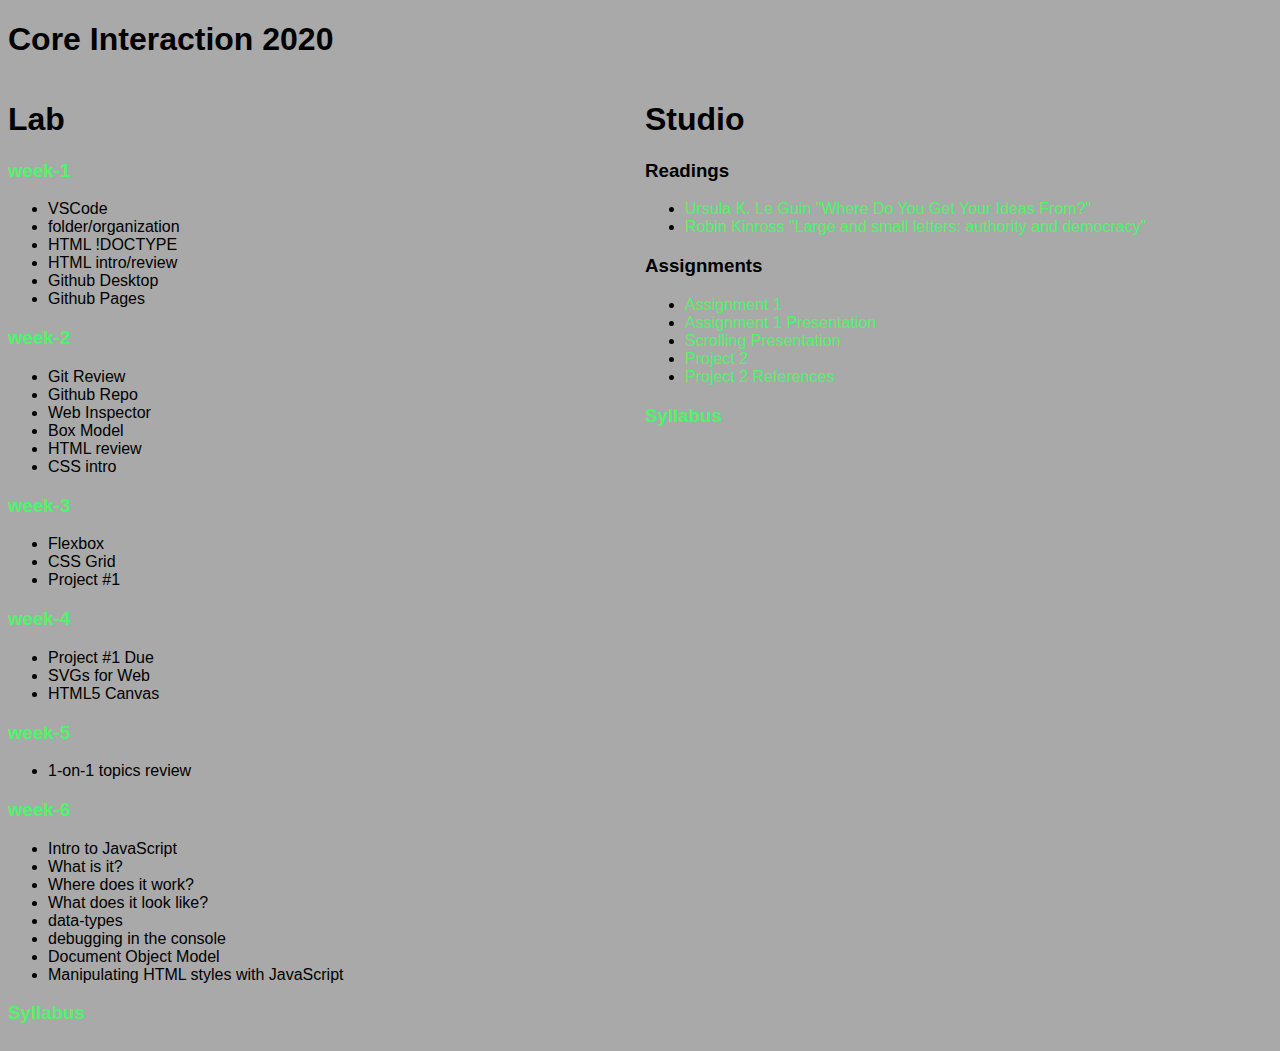
<file: index.html>
<!DOCTYPE html>
<html lang="en">
<head>
  <meta charset="UTF-8">
  <meta name="viewport" content="width=device-width, initial-scale=1.0">
  <meta http-equiv="X-UA-Compatible" content="ie=edge">
  <title>Core Interaction Parsons 2020</title>
  <link rel="stylesheet" href="css/style.css">
</head>
<body>
  <h1>Core Interaction 2020</h1>
  <div class="grid-container">
    <div class="grid-item-lab">
      <h1>Lab</h1>
      <h3><a href="https://neener.github.io/core-interaction-2020/week-1" id="week">week-1</a></h3>
      <ul>
        <li>VSCode</li>
        <li>folder/organization</li>
        <li>HTML !DOCTYPE</li>
        <li>HTML intro/review</li>
        <li>Github Desktop</li>
        <li>Github Pages</li>
      </ul>
      <h3><a href="https://neener.github.io/core-interaction-2020/week-2" id="week">week-2</a></h3>
      <ul>
        <li>Git Review</li>
        <li>Github Repo</li>
        <li>Web Inspector</li>
        <li>Box Model</li>
        <li>HTML review</li>
        <li>CSS intro</li>
      </ul>
      <h3><a href="https://neener.github.io/core-interaction-2020/week-3" id="week">week-3</a></h3>
      <ul>
        <li>Flexbox</li>
        <li>CSS Grid</li>
        <li>Project #1</li>
      </ul>
      <h3><a href="https://neener.github.io/core-interaction-2020/week-4" id="week">week-4</a></h3>
      <ul>
        <li>Project #1 Due</li>
        <li>SVGs for Web</li>
        <li>HTML5 Canvas</li>
      </ul>
      <h3><a href="https://neener.github.io/core-interaction-2020/week-5" id="week">week-5</a></h3>
      <ul>
        <li>1-on-1 topics review</li>
      </ul>
      <h3><a href="https://neener.github.io/core-interaction-2020/week-6" id="week">week-6</a></h3>
      <ul>
        <li>Intro to JavaScript</li>
        <li>What is it?</li>
        <li>Where does it work?</li>
        <li>What does it look like?</li>
        <li>data-types</li>
        <li>debugging in the console</li>
        <li>Document Object Model</li>
        <li>Manipulating HTML styles with JavaScript</li>
      </ul>
      <h3><a href="img/PUCD_2126_D_ROSEN_S20.pdf">Syllabus</a></h3>
    </div>
    <div class="grid-item-studio">
      <h1>Studio</h1>
      <h3>Readings</h3>
      <ul>
        <li><a href="img/le-guin_where-do-you-get-your-ideas-from.pdf">Ursula K. Le Guin "Where Do You Get Your Ideas From?"</a></li>
        <li><a href="img/kinross_large-and-small-letters.pdf">Robin Kinross "Large and small letters: authority and democracy"</a></li>
      </ul>
      <h3>Assignments</h3>
      <ul>
        <li><a href="img/core-studio-interaction_assignment-1.pdf">Assignment 1</a></li>
        <li><a href="img/core-studio-interaction_assignment-1_references.pdf">Assignment 1 Presentation</a></li>
        <li><a href="img/core-studio-interaction_week-3_scrolling.pdf">Scrolling Presentation</a></li>
        <li><a href="img/core-studio-interaction_project-2.pdf">Project 2</a></li>
        <li><a href="img/core-studio-interaction_project-2_references.pdf">Project 2 References</a></li>
      </ul>
      <h3><a href="img/PUCD_2125_D_ABBE_S20.pdf">Syllabus</a></h3>
    </div>
  </div>
</body>
</html>
</file>
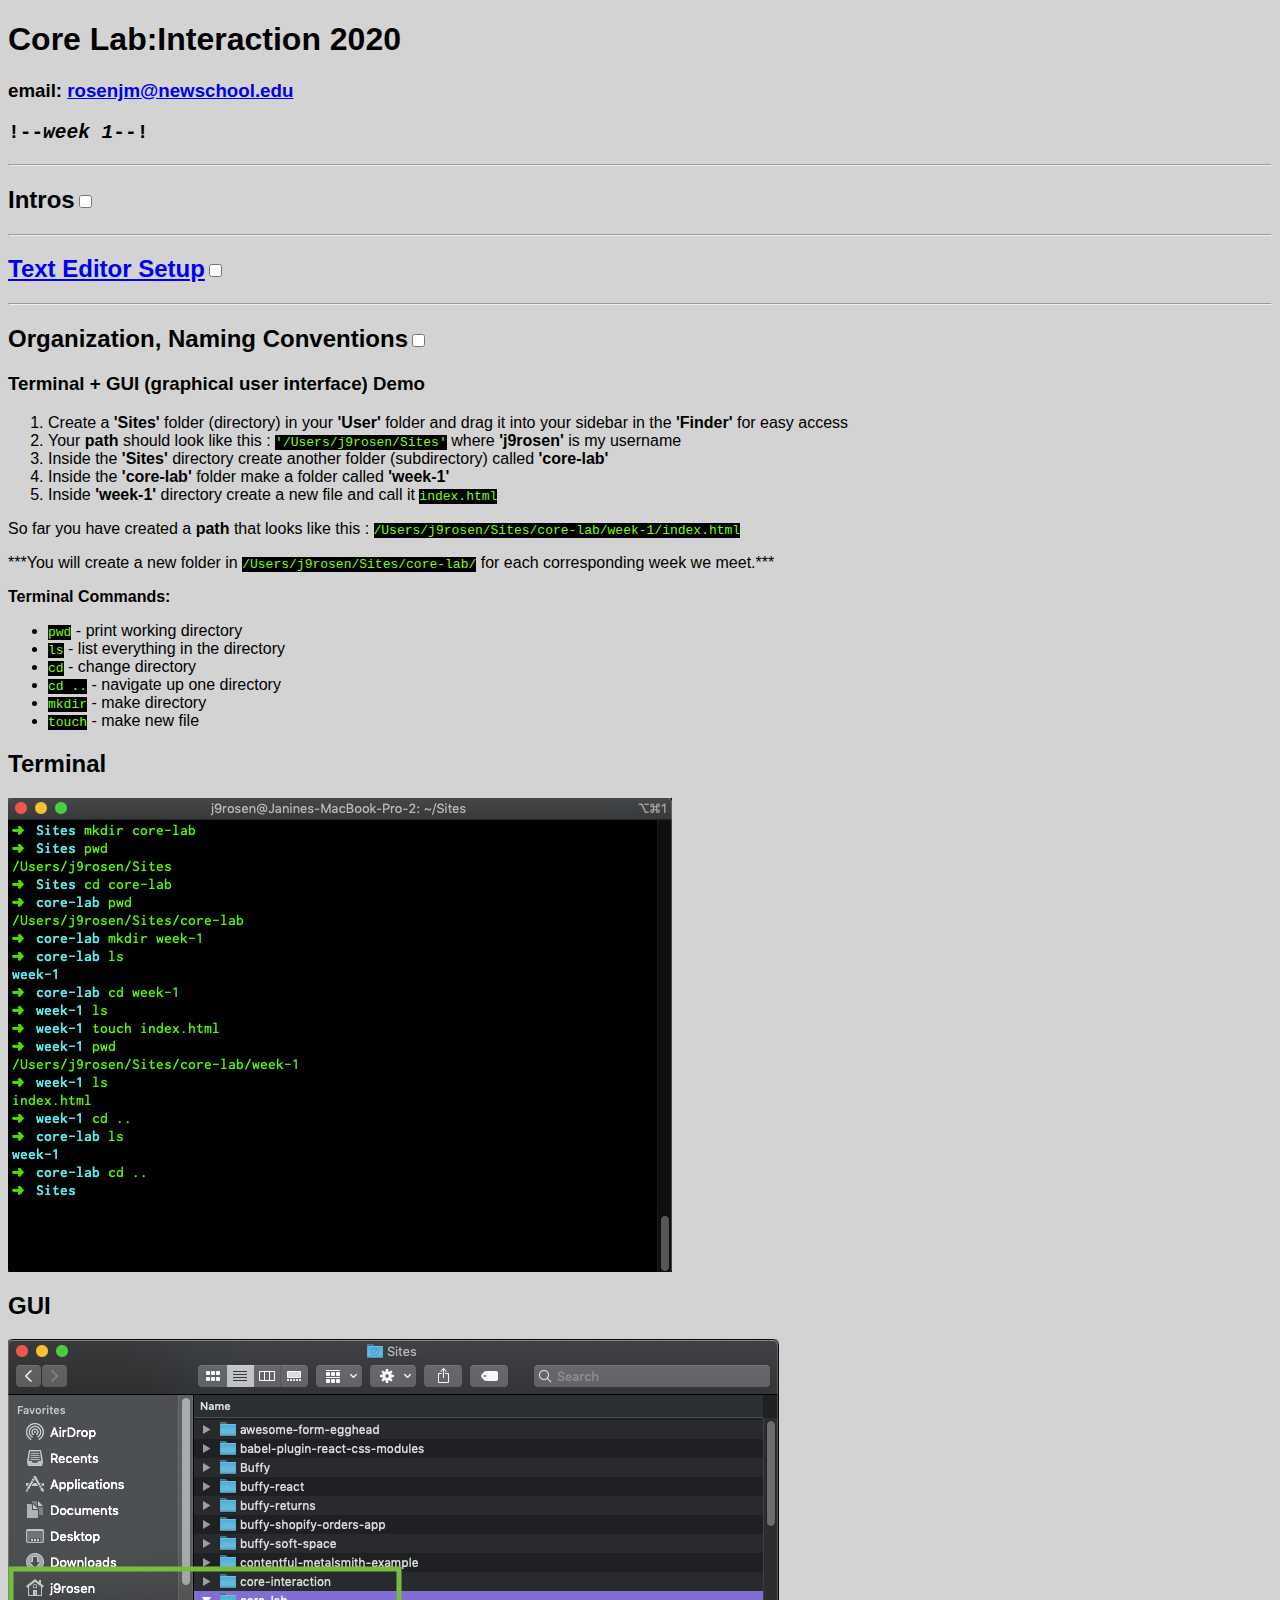
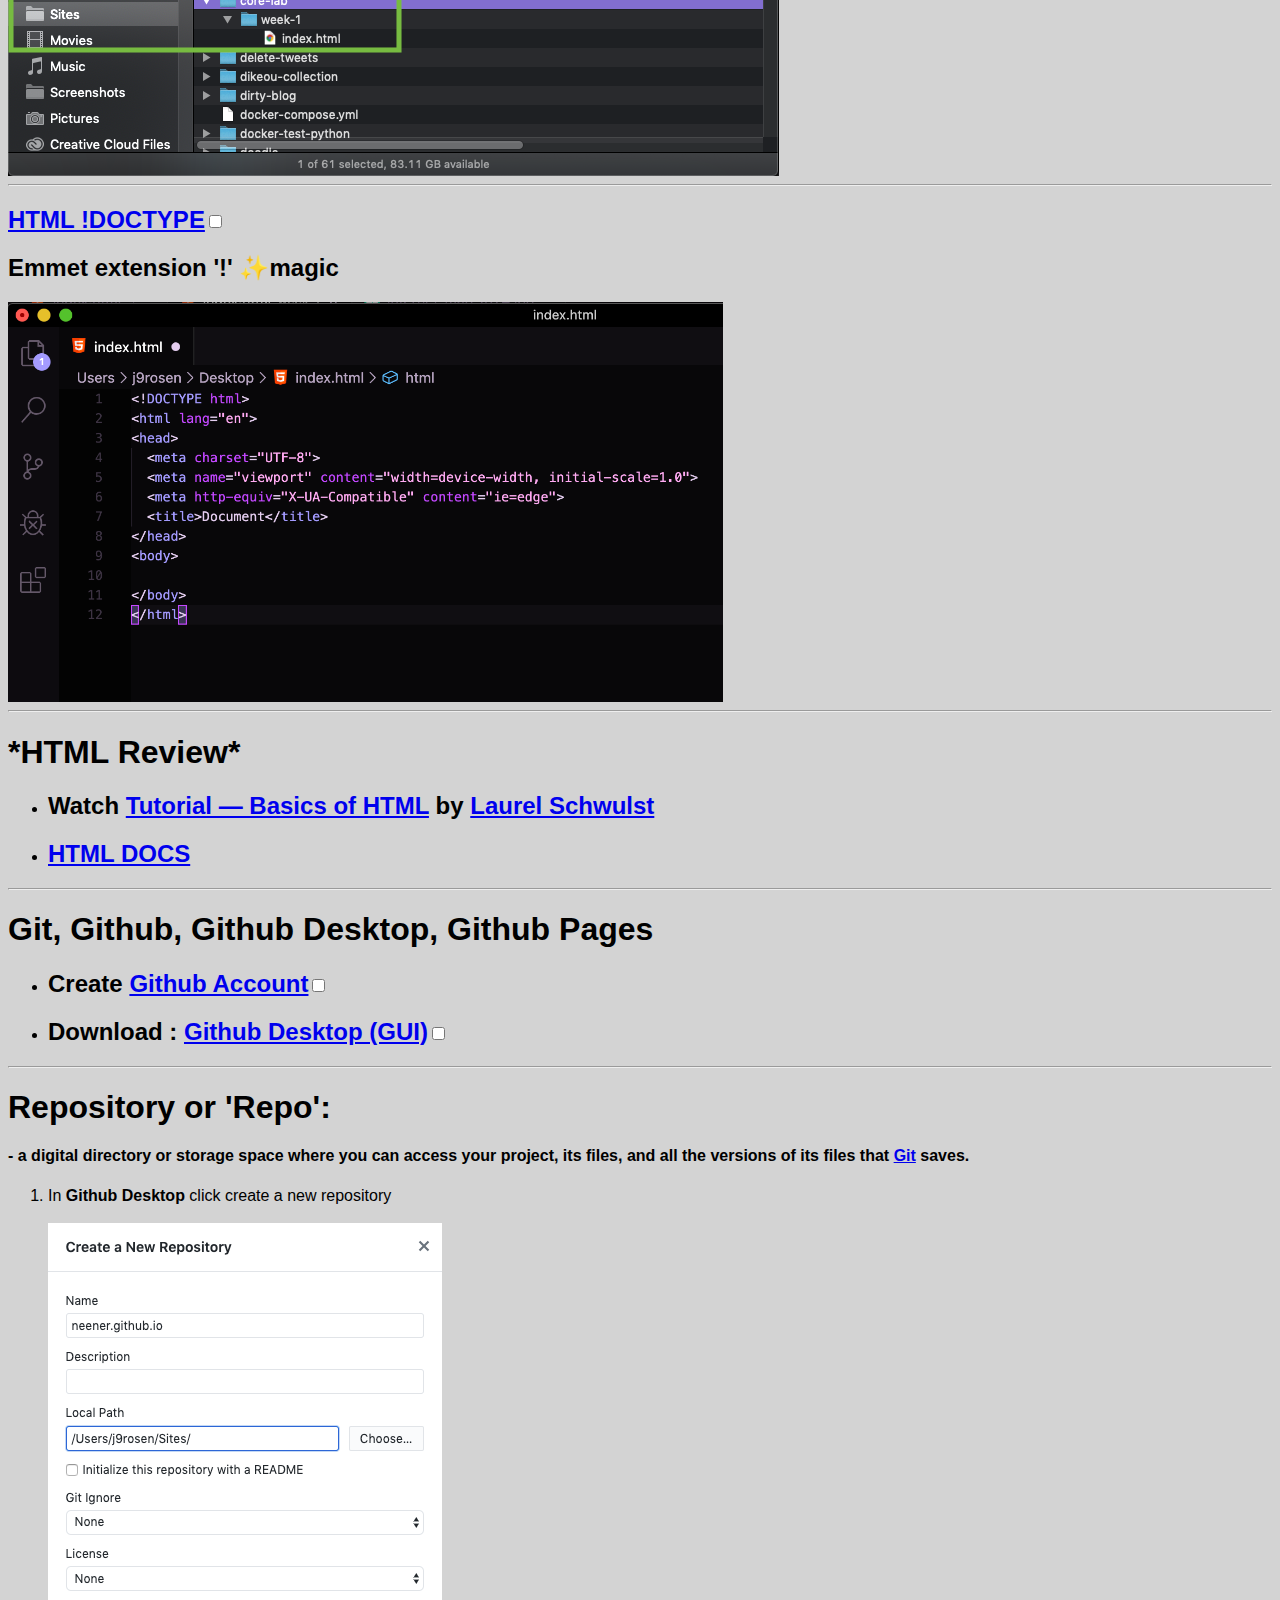
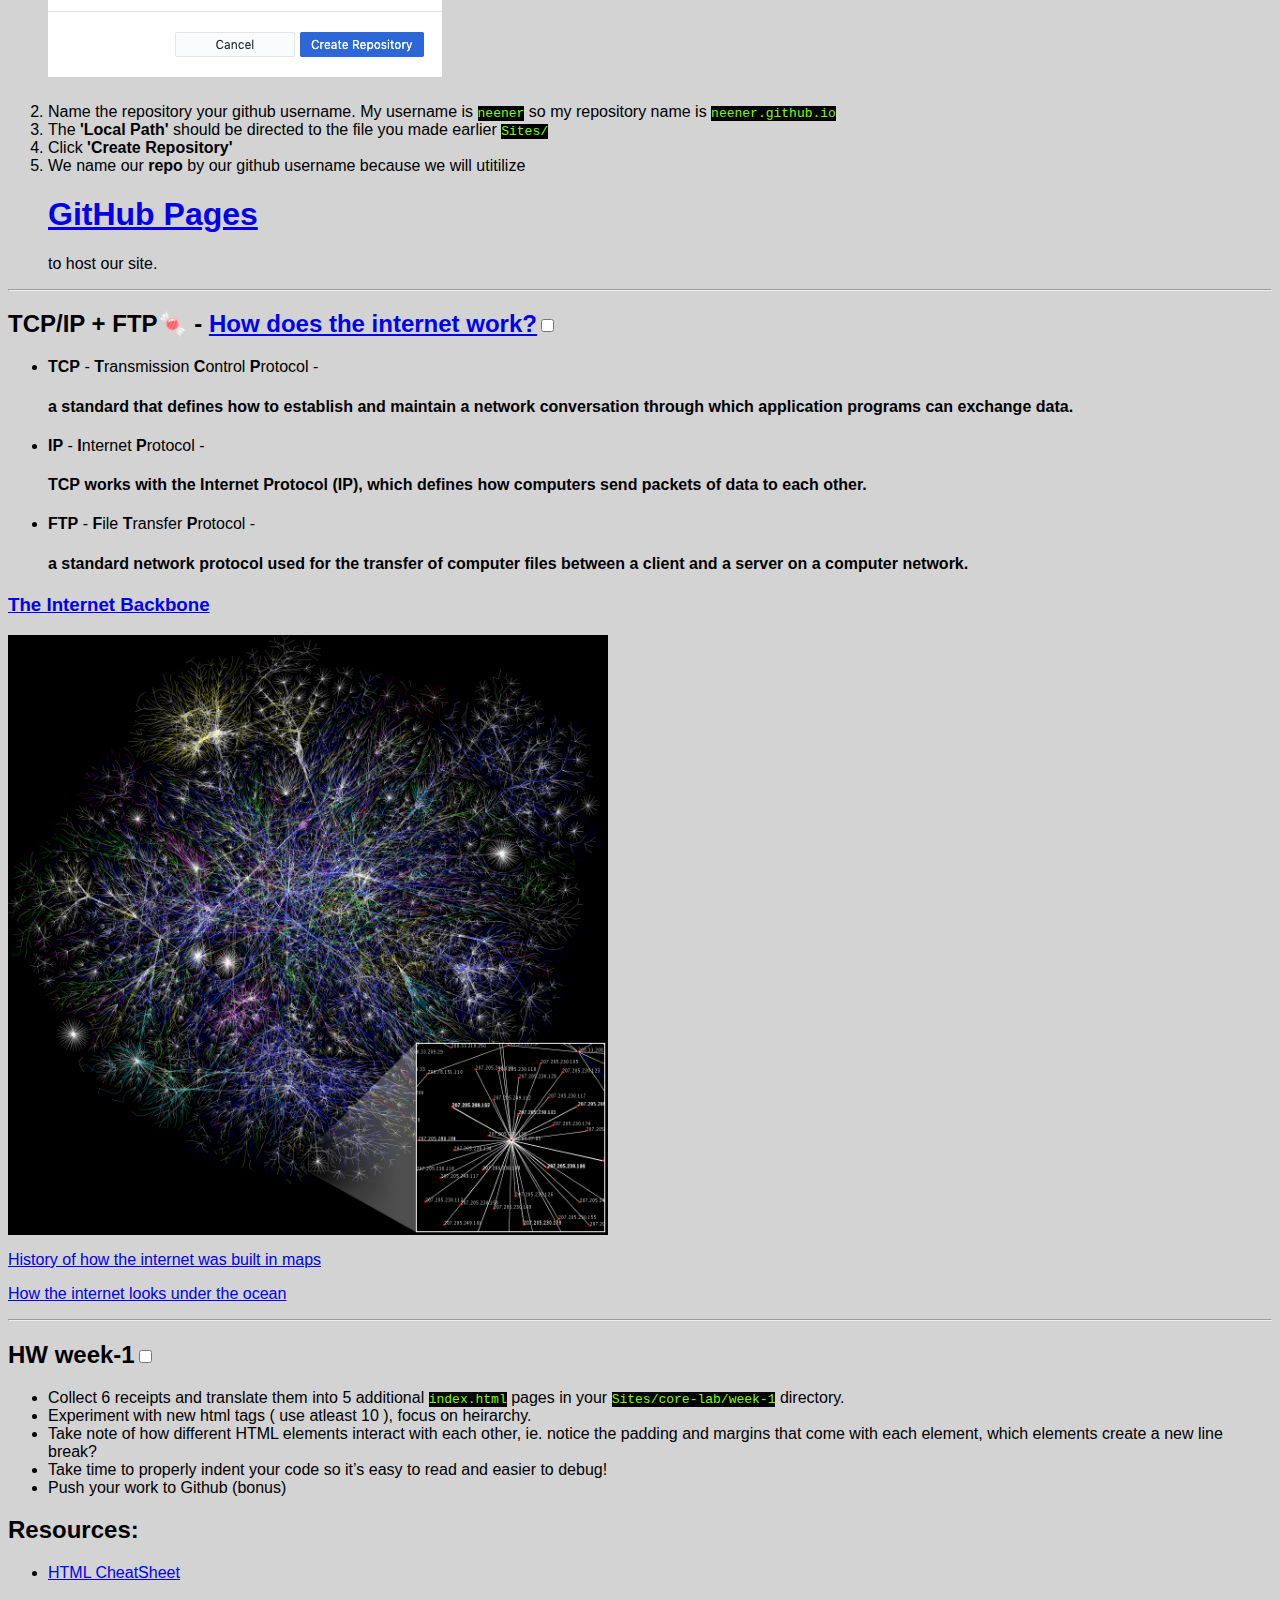
<file: week-1/index.html>
<!DOCTYPE html>
<html lang="en">
<head>
  <meta charset="UTF-8">
  <meta name="viewport" content="width=device-width, initial-scale=1.0">
  <meta http-equiv="X-UA-Compatible" content="ie=edge">
  <title>Week 1</title>
  <style>

    body {
      font-family:-apple-system, BlinkMacSystemFont, 'Segoe UI', Roboto, Oxygen, Ubuntu, Cantarell, 'Open Sans', 'Helvetica Neue', sans-serif;
      background-color: lightgrey;
    }
  
    code {
      background-color: black;
      color: chartreuse;
    }
    
    img {
      max-width: 100%;
      max-height: 100%;
      display: block;
    }
  
  </style>
</head>
<body>
  <h1>Core Lab:Interaction 2020</h1>
  <h3>email: <a href="#">rosenjm@newschool.edu</a></h3>
  <h2><pre>!--<em>week 1</em>--!</pre></h2>
  <hr>
  <h2>Intros<input type="checkbox"></h2>
  <hr>
  <h2><a href="https://code.visualstudio.com/">Text Editor Setup</a><input type="checkbox"></h2>
  <hr>
  <h2>Organization, Naming Conventions<input type="checkbox"></h2>
  <h3>Terminal + GUI (graphical user interface) Demo</h3>
  <ol>
    <li>Create a <b>'Sites'</b> folder (directory) in your <b>'User'</b> folder and drag it into your sidebar in the <b>'Finder'</b> for easy access</li>
    <li>Your <b>path</b> should look like this : <code>'/Users/j9rosen/Sites'</code> where <b>'j9rosen'</b> is my username</li>
    <li>Inside the <b>'Sites'</b> directory create another folder (subdirectory) called <b>'core-lab'</b></li>
    <li>Inside the <b>'core-lab'</b> folder make a folder called <b>'week-1'</b></li>
    <li>Inside <b>'week-1'</b> directory create a new file and call it <code>index.html</code></li>
  </ol>
  <p>So far you have created a <b>path</b> that looks like this : <code>/Users/j9rosen/Sites/core-lab/week-1/index.html</code></code></p>
  <p>***You will create a new folder in <code>/Users/j9rosen/Sites/core-lab/</code> for each corresponding week we meet.***</p>
  <section>
    <p><b>Terminal Commands:</b></p>
    <ul>
      <li><code>pwd</code> - print working directory</li>
      <li><code>ls</code> - list everything in the directory</li>
      <li><code>cd</code> - change directory</li>
      <li><code>cd ..</code> - navigate up one directory</li>
      <li><code>mkdir</code> - make directory</li>
      <li><code>touch</code> - make new file</li>
    </ul>
  </section>
  <div>
    <h2>Terminal</h2>
    <img src="img/terminal-core-lab.png" alt="terminal">
    <div>
      <h2>GUI</h2>
      <img src="img/gui-core-lab.png" alt="gui">
    </div>
  </div>
  <hr>
  <h2><a href="https://www.w3schools.com/tags/tag_doctype.asp">HTML !DOCTYPE</a><input type="checkbox"></h2>
  <h2>Emmet extension '!' ✨magic</h2>
  <div style="height: 400px;">
    <img src="img/doctype.png" alt="doctype">
  </div>
  <hr>
  <h1>*HTML Review*</h1>
  <ul>
    <li><h2>Watch <a href="https://www.youtube.com/watch?v=CkzbI1Tv_rQ&feature=emb_logo">Tutorial — Basics of HTML</a> by <a href="http://laurelschwulst.com/">Laurel Schwulst</a></h2></li>
    <li><h2><a href="https://www.w3schools.com/html/default.asp">HTML DOCS</a></h2></li>
  </ul>
  <hr>
  <h1> Git, Github, Github Desktop, Github Pages</h1>
  <ul>
    <li><h2>Create <a href="https://github.com/">Github Account</a><input type="checkbox"></h2></li>
    <li><h2>Download : <a href="https://desktop.github.com/">Github Desktop (GUI)</a><input type="checkbox"></h2></li>
  </ul>
  <hr>
  <h1>Repository or 'Repo':</h1>
  <h4> - a digital directory or storage space where you can access your project, its files, and all the versions of its files that <a href="https://git-scm.com/book/en/v2/Getting-Started-What-is-Git%3F">Git<a> saves.</h4>
  <ol>
    <li>In <b>Github Desktop</b> click create a new repository</li>
    <br>
    <div style="height: 480px;">
      <img src="img/gp-sites-repo.png" alt="github_desktop">
    </div>
    <li>Name the repository your github username. My username is <code>neener</code> so my repository name is <code>neener.github.io</code></li>
    <li>The <b>'Local Path'</b> should be directed to the file you made earlier <code>Sites/</code></li>
    <li>Click <b>'Create Repository'</b></li>
    <li>We name our <b>repo</b> by our github username because we will utitilize <h1><a href="https://pages.github.com/">GitHub Pages</a></h1> to host our site.</li>
  </ol>
  <hr>
  <h2>TCP/IP + FTP🍬 - <a href="https://www.youtube.com/watch?v=7_LPdttKXPc">How does the internet work?</a><input type="checkbox"></h2>
  <ul>
    <li><b>TCP</b> - <b>T</b>ransmission <b>C</b>ontrol <b>P</b>rotocol - </li>
    <h4>a standard that defines how to establish and maintain a network conversation through which application programs can exchange data.</h4>
    <li><b>IP</b> - <b>I</b>nternet <b>P</b>rotocol - </li>
    <h4><b>TCP</b> works with the Internet Protocol (IP), which defines how computers send packets of data to each other.</h4>
    <li><b>FTP</b> - <b>F</b>ile <b>T</b>ransfer <b>P</b>rotocol - </li>
    <h4>a standard network protocol used for the transfer of computer files between a client and a server on a computer network.</h4>
  </ul>
  <h3><a href="https://en.wikipedia.org/wiki/Internet_backbone">The Internet Backbone</a></h3>
  <div style="height: 600px;">
    <img src="img/Internet_map_1024.jpg" alt="internet_map">
  </div>
  <p><a href="https://www.vox.com/a/internet-maps">History of how the internet was built in maps</a></p>
  <p><a href="https://www.nytimes.com/interactive/2019/03/10/technology/internet-cables-oceans.html">How the internet looks under the ocean</a></p>
  <hr>
  <h2>HW week-1<input type="checkbox"></h2>
  <section>
    <ul>
      <li>Collect 6 receipts and translate them into 5 additional <code>index.html</code> pages in your <code>Sites/core-lab/week-1</code> directory.</li>
      <li>Experiment with new html tags ( use atleast 10 ), focus on heirarchy.</li>
      <li>Take note of how different HTML elements interact with each other, ie. notice the padding and margins that come with each element, which elements create a new line break?</li>
      <li>Take time to properly indent your code so it’s easy to read and easier to debug!</li>
      <li>Push your work to Github (bonus)</li>
    </ul>
  </section>
  <h2>Resources:</h2>
    <ul>
      <li><a href="http://lesliefranke.com/files/reference/htmlcheatsheet.html">HTML CheatSheet</a></li>
    </ul>
</body>

</html>
</file>
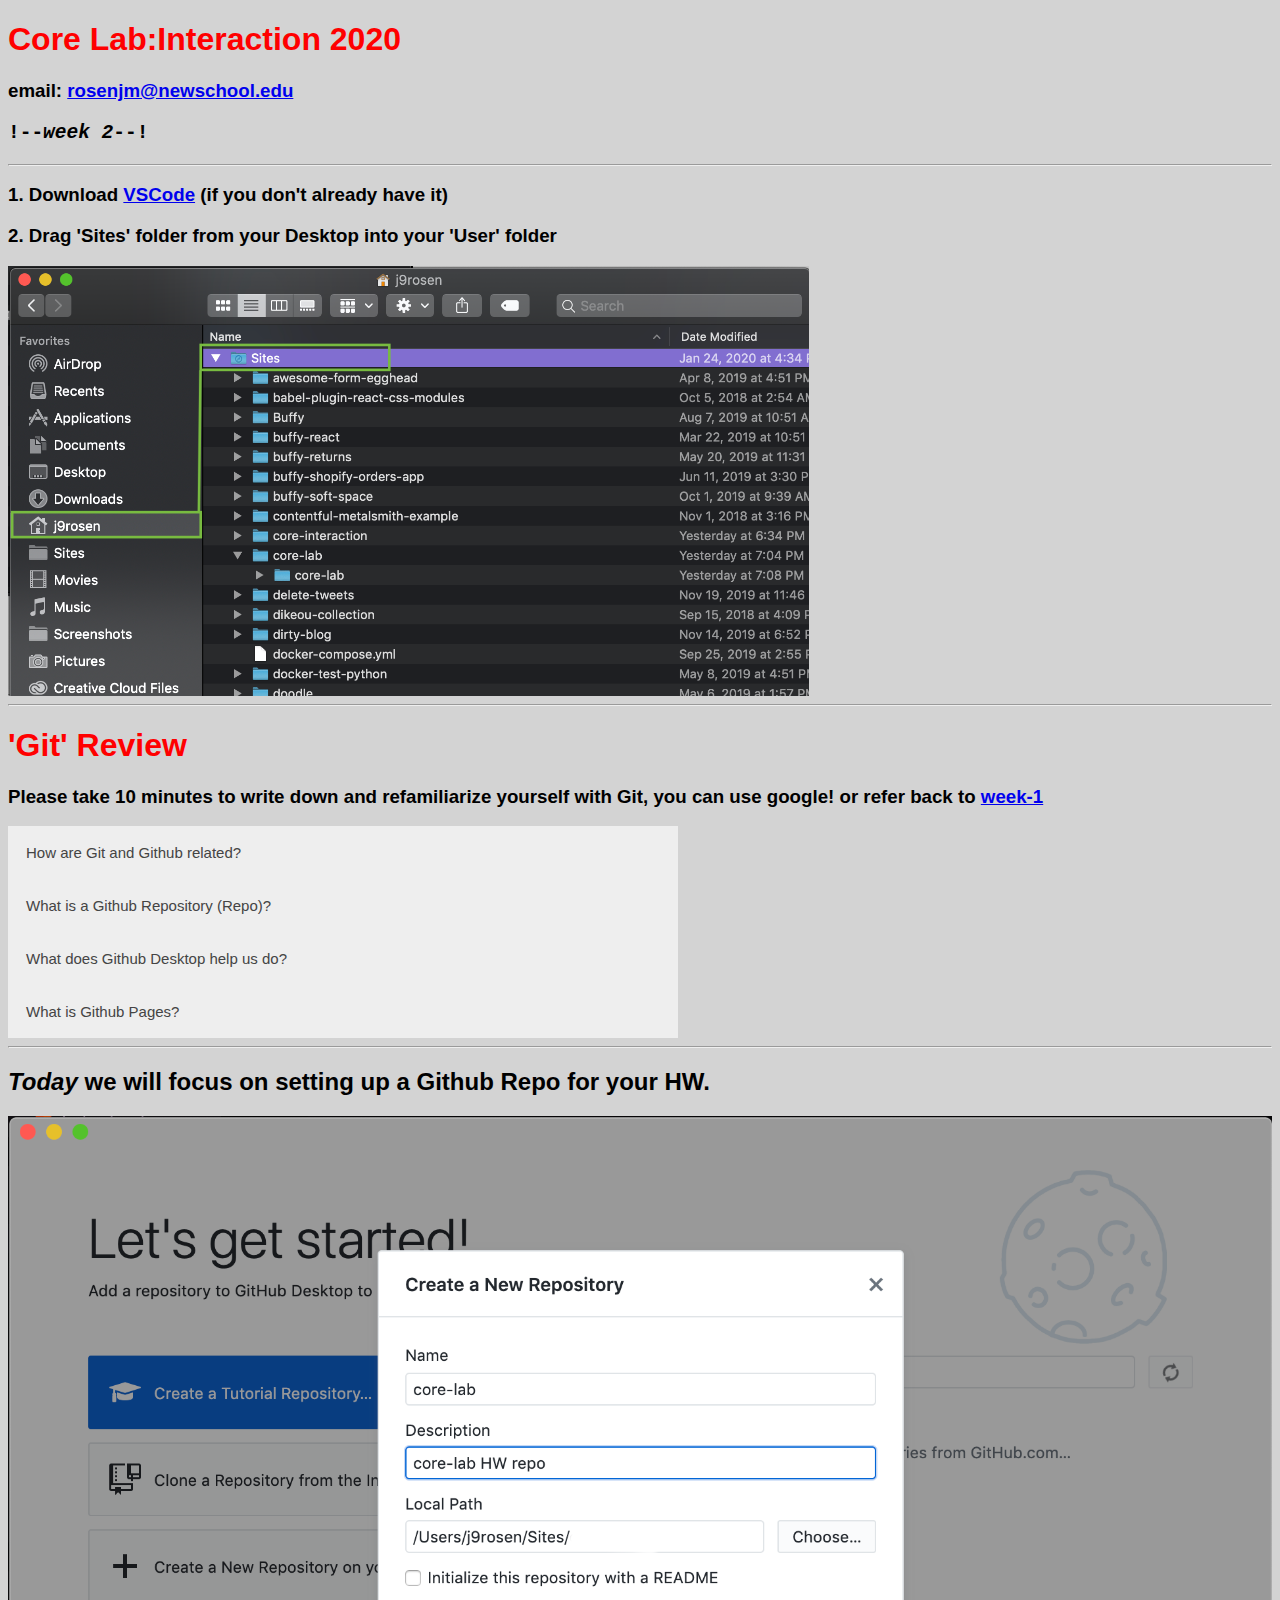
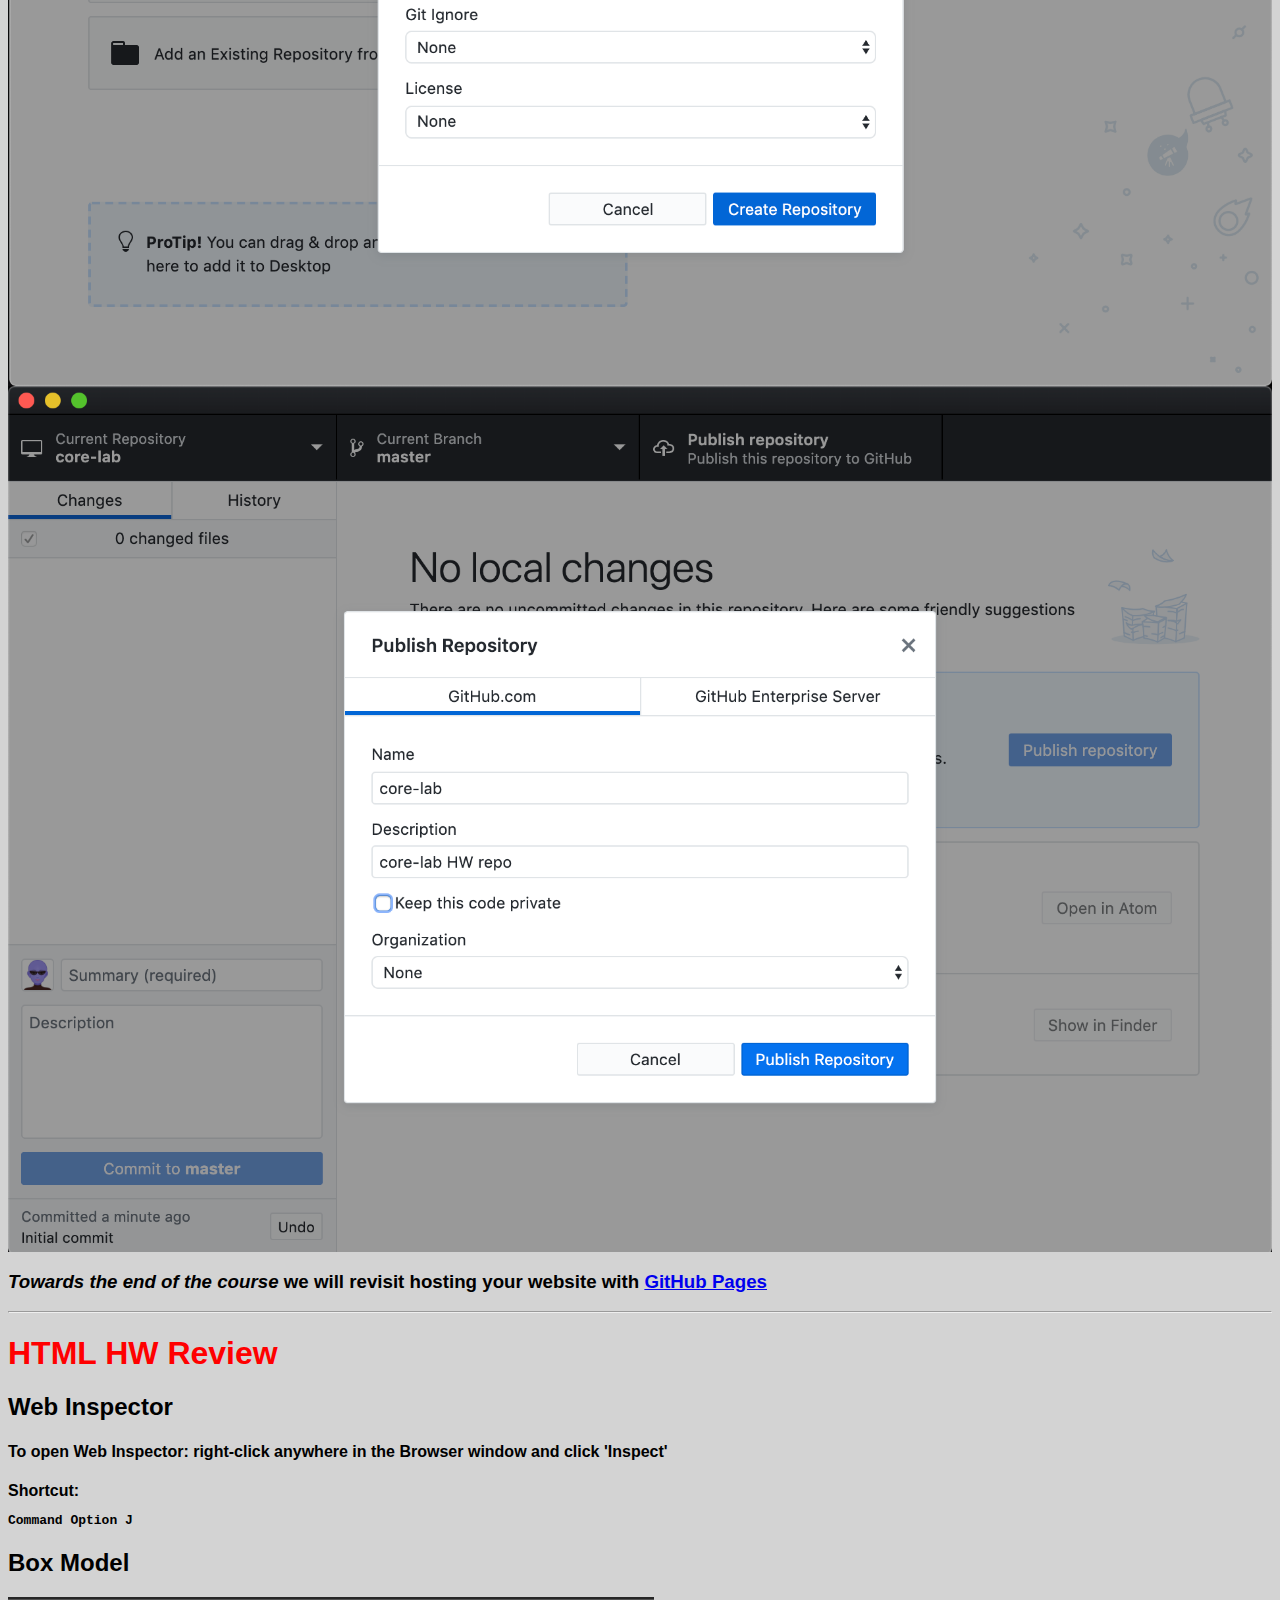
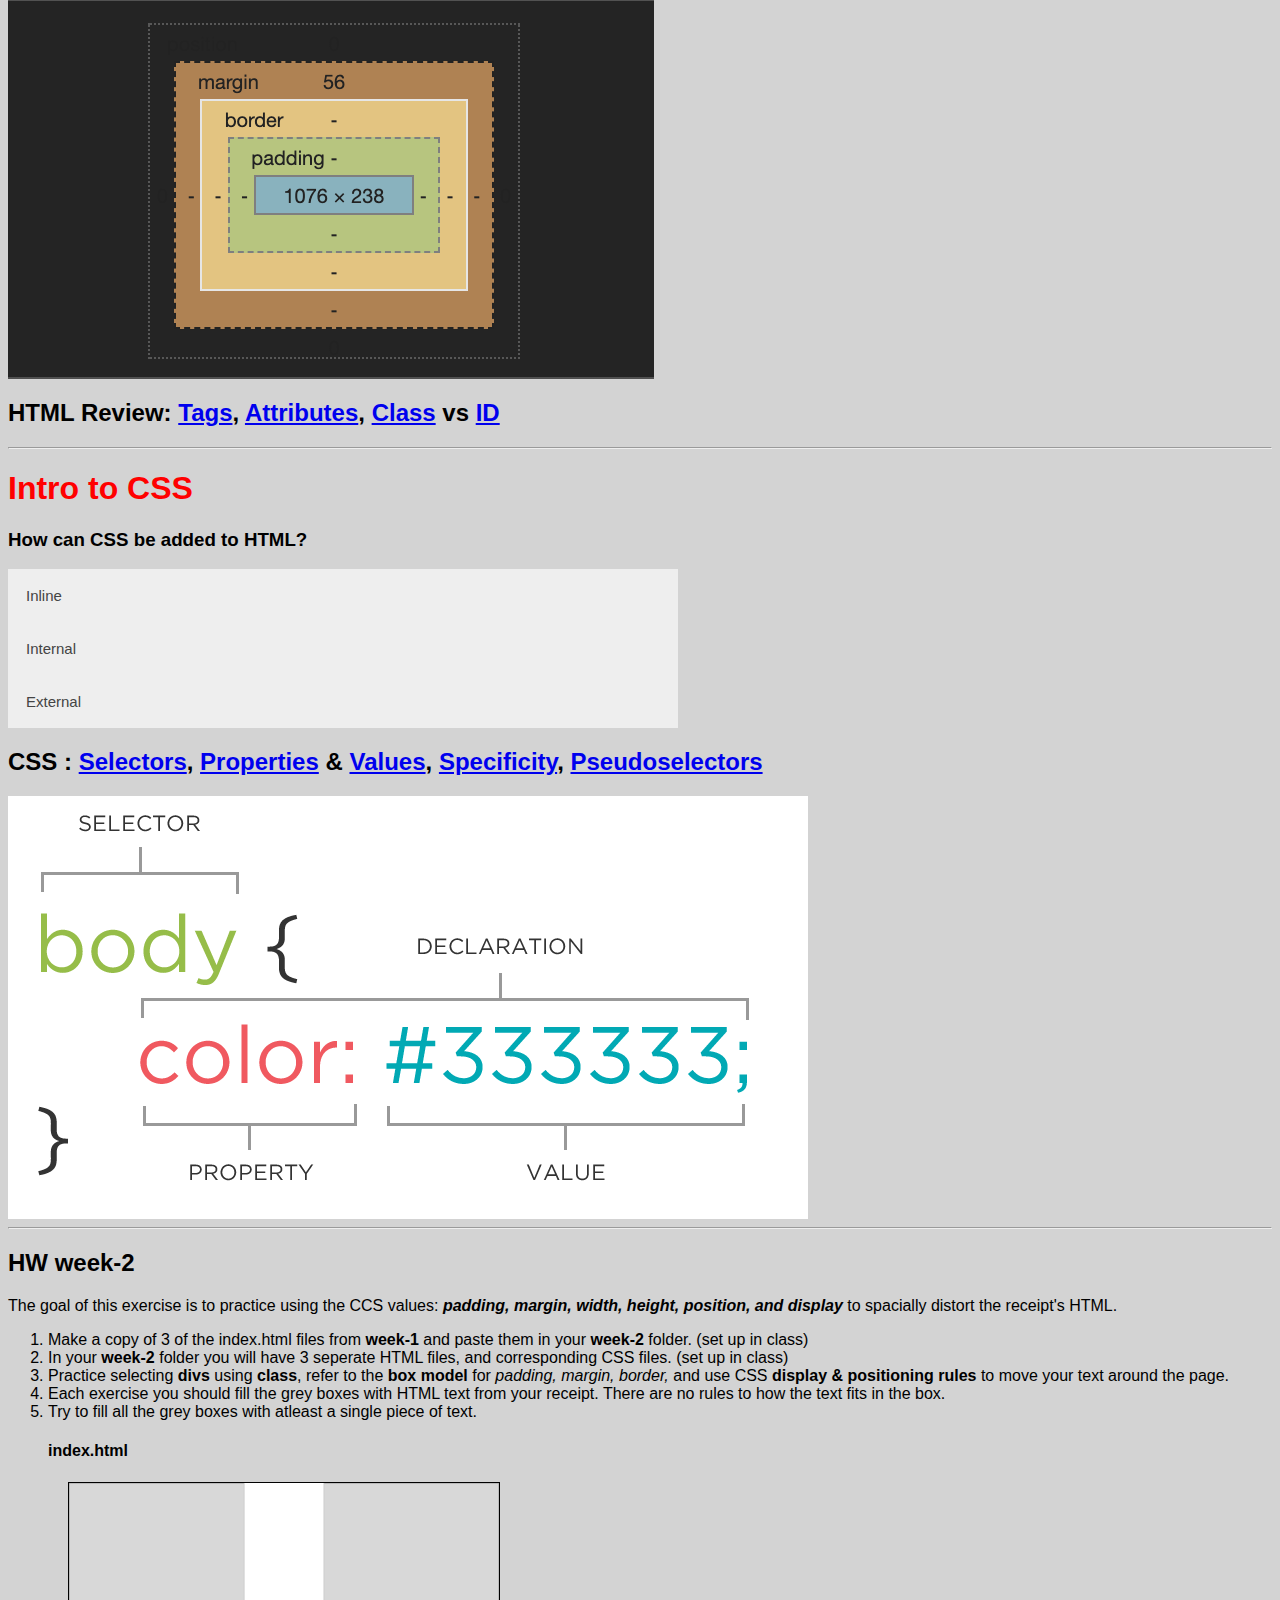
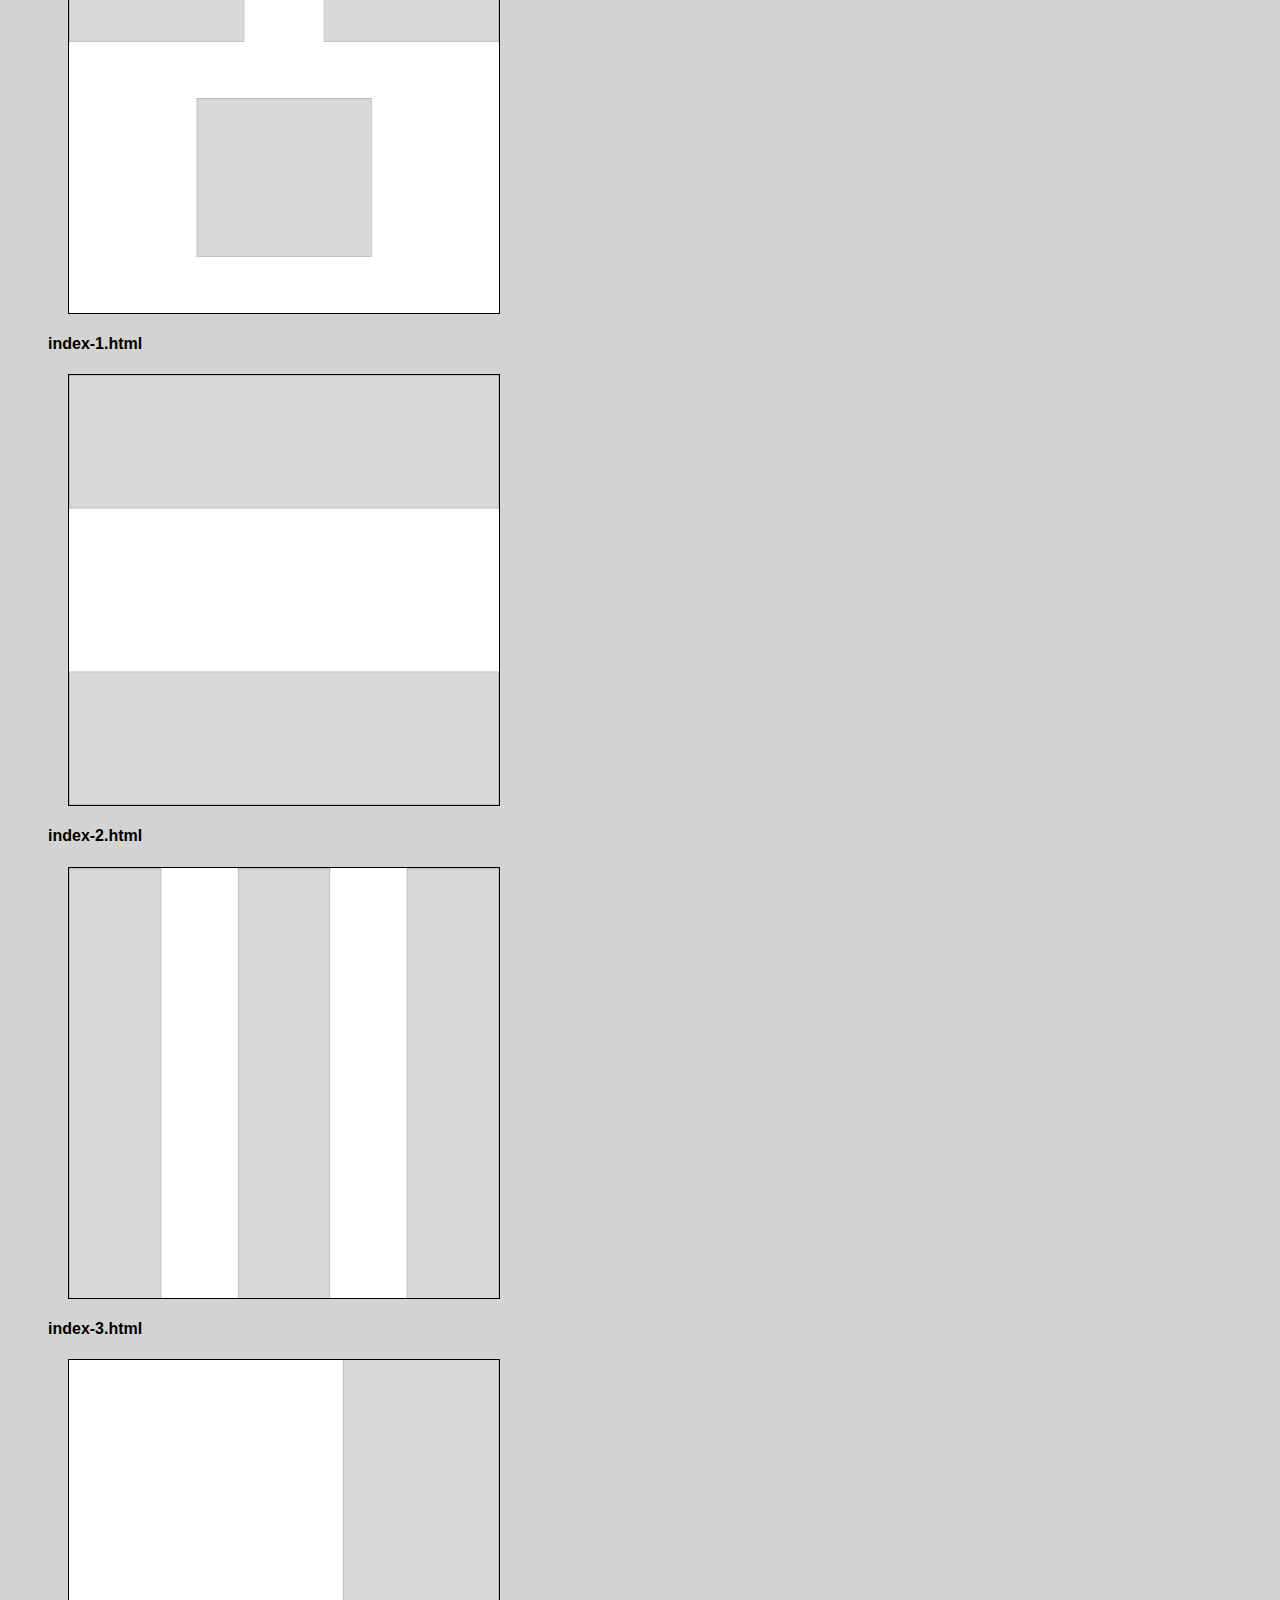
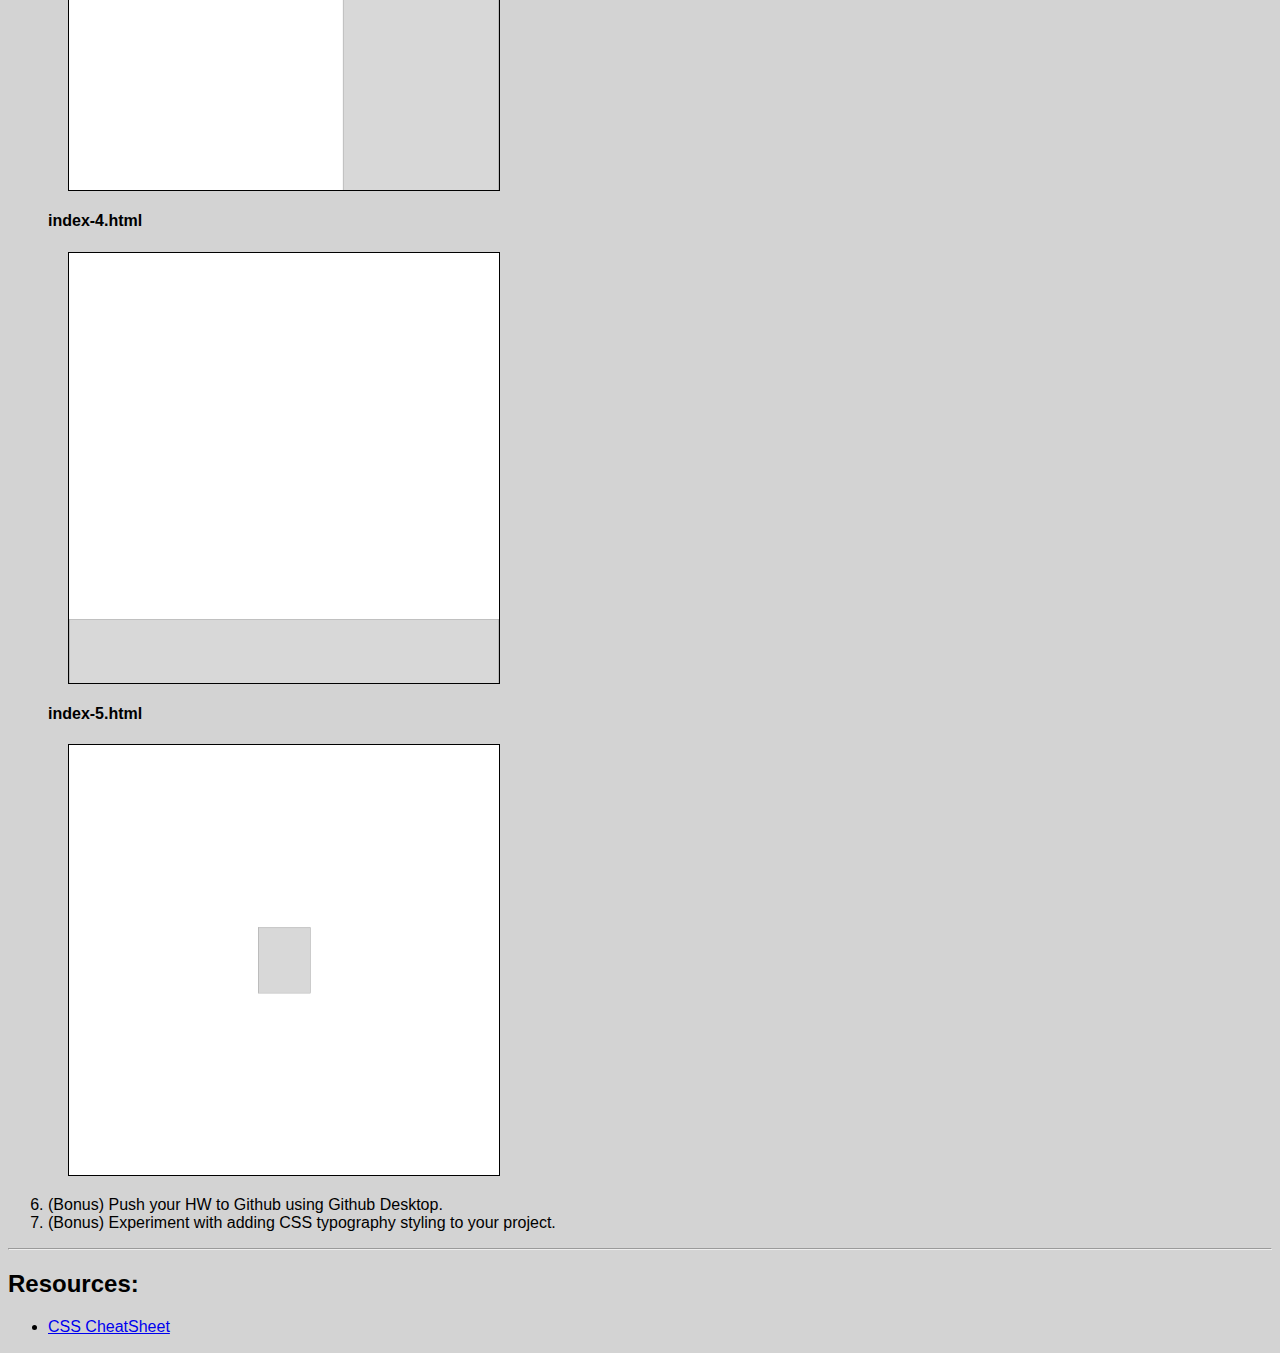
<file: week-2/index.html>
<!DOCTYPE html>
<html lang="en">
<head>
  <meta charset="UTF-8">
  <meta name="viewport" content="width=device-width, initial-scale=1.0">
  <meta http-equiv="X-UA-Compatible" content="ie=edge">
  <title>Core Lab Week 2</title>
  <link rel="stylesheet" href="styles.css">
</head>
<body>
  <h1>Core Lab:Interaction 2020</h1>
  <h3>email: <a href="#">rosenjm@newschool.edu</a></h3>
  <h2><pre>!--<em>week 2</em>--!</pre></h2>
  <hr>
  <h3>1. Download <b><a href="https://code.visualstudio.com/">VSCode</a></b> (if you don't already have it) </h3>
  <h3>2. Drag <b>'Sites'</b> folder from your Desktop into your 'User' folder</h3>
  <div class="image-medium"><img src="img/user-sites-path.png"></div>
  <hr>
  <h1>'Git' Review</h1>
  <h3>Please take 10 minutes to write down and refamiliarize yourself with Git, you can use google! or refer back to <a href="https://neener.github.io/core-interaction-2020/week-1">week-1</a></h3>
  <section class="git-review">  
    <button class="accordion">How are Git and Github related?</button>
      <div class="panel">
        <p>Git is a version control system. Github is a hosting service for Git repositories.</p>
      </div>

      <button class="accordion">What is a Github Repository (Repo)?</button>
      <div class="panel">
        <p>A digital directory or storage space where you can access your project, its files, and all the versions of its files that Git saves.</p>
      </div>

      <button class="accordion">What does Github Desktop help us do?</button>
      <div class="panel">
        <p>Github Desktop allows you to push your code to Github.</p>
      </div>

      <button class="accordion">What is Github Pages?</button>
      <div class="panel">
        <p>Github Pages allows you to publish your website for free.</p>
      </div>

  </section>
  <hr>
  <h2><em>Today</em> we will focus on setting up a Github Repo for your HW.</h2>
  <div>
    <img src="img/create-new-repo.png">
  </div>
  <div>
    <img src="img/publish-repo.png">
  </div>
  <h3><em>Towards the end of the course</em> we will revisit hosting your website with <a href="https://pages.github.com/">GitHub Pages</a></h3>
  <hr>
  <section class="html-review">
    <h1>HTML HW Review</h1>
    <h2>Web Inspector</h2>
    <h4>To open Web Inspector: right-click anywhere in the Browser window and click 'Inspect'</h4>
    <h4>Shortcut:<pre>Command Option J</pre></h4>
    <h2>Box Model</h2>
    <img src="img/box-model.png">
    <h2>HTML Review: <a href="https://www.w3schools.com/tags/">Tags</a>, <a href="https://www.w3schools.com/html/html_attributes.asp">Attributes</a>, <a href="https://www.w3schools.com/html/html_classes.asp">Class</a> vs <a href="https://www.w3schools.com/html/html_id.asp">ID</a></h2>
  </section>
  <hr>
  <section class="css-intro">
    <h1>Intro to CSS</h1>
    <h3>How can CSS be added to HTML?</h3>
    <button class="accordion">Inline</button>
    <div class="panel">
      <img src="img/css-inline.png" alt="inline">
    </div>
    <button class="accordion">Internal</button>
    <div class="panel">
      <img src="img/css-internal.png" alt="internal">
    </div>
    <button class="accordion">External</button>
    <div class="panel">
      <img src="img/css-external.png" alt="external">
    </div>
    <h2>CSS : <a href="https://www.w3schools.com/cssref/css_selectors.asp">Selectors</a>, <a href="https://www.w3schools.com/cssref/">Properties</a> & <a href="https://developer.mozilla.org/en-US/docs/Web/CSS/Value_definition_syntax">Values</a>, <a href="https://developer.mozilla.org/en-US/docs/Web/CSS/Specificity">Specificity</a>, <a href="https://developer.mozilla.org/en-US/docs/Web/CSS/Pseudo-classes">Pseudoselectors</a></h2>
    <img src="img/CSS-value.png">
  </section>
  <hr>
  <h2>HW week-2</h2>
  <p>The goal of this exercise is to practice using the CCS values: <em><b>padding, margin, width, height, position, and display</b></em> to spacially distort the receipt's HTML.</p>
  <ol>
    <li>Make a copy of 3 of the index.html files from <b>week-1</b> and paste them in your <b>week-2</b> folder. (set up in class)</li>
    <li>In your <b>week-2</b> folder you will have 3 seperate HTML files, and corresponding CSS files. (set up in class)</li>
    <li>Practice selecting <b>divs</b> using <b>class</b>, refer to the <b>box model</b> for <em>padding, margin, border,</em> and use CSS <b>display & positioning rules</b> to move your text around the page.</li>
    <li>Each exercise you should fill the grey boxes with HTML text from your receipt. There are no rules to how the text fits in the box.</li>
    <li>Try to fill all the grey boxes with atleast a single piece of text.</li>
    <div>
      <h4>index.html</h4>
      <div class="image-medium hw-layout">
        <img src="img/week-2-layout-1.jpg">
      </div>
      <h4>index-1.html</h4>
      <div class="image-medium hw-layout">
        <img src="img/week-2-layout-2.jpg">
      </div>
      <h4>index-2.html</h4>
      <div class="image-medium hw-layout">
        <img src="img/week-2-layout-3.jpg">
      </div>
      <h4>index-3.html</h4>
      <div class="image-medium hw-layout">
        <img src="img/week-2-layout-4.jpg">
      </div>
      <h4>index-4.html</h4>
      <div class="image-medium hw-layout">
        <img src="img/week-2-layout-5.jpg">
      </div>
      <h4>index-5.html</h4>
      <div class="image-medium hw-layout">
        <img src="img/week-2-layout-6.jpg">
      </div>
      </div>   
    </div>
    <li>(Bonus) Push your HW to Github using Github Desktop.</li>
    <li>(Bonus) Experiment with adding CSS typography styling to your project.</li>
  </ol>
  <hr>
  <h2>Resources:</h2>
  <ul>
    <li><a href="http://lesliefranke.com/files/reference/csscheatsheet.html">CSS CheatSheet</a></li>
  </ul>
  
  <script>
    var acc = document.getElementsByClassName("accordion");
    var i;
    
    for (i = 0; i < acc.length; i++) {
      acc[i].addEventListener("click", function() {
        this.classList.toggle("active");
        var panel = this.nextElementSibling;
        if (panel.style.display === "block") {
          panel.style.display = "none";
        } else {
          panel.style.display = "block";
        }
      });
    }
    </script>
</body>
</html>
</file>
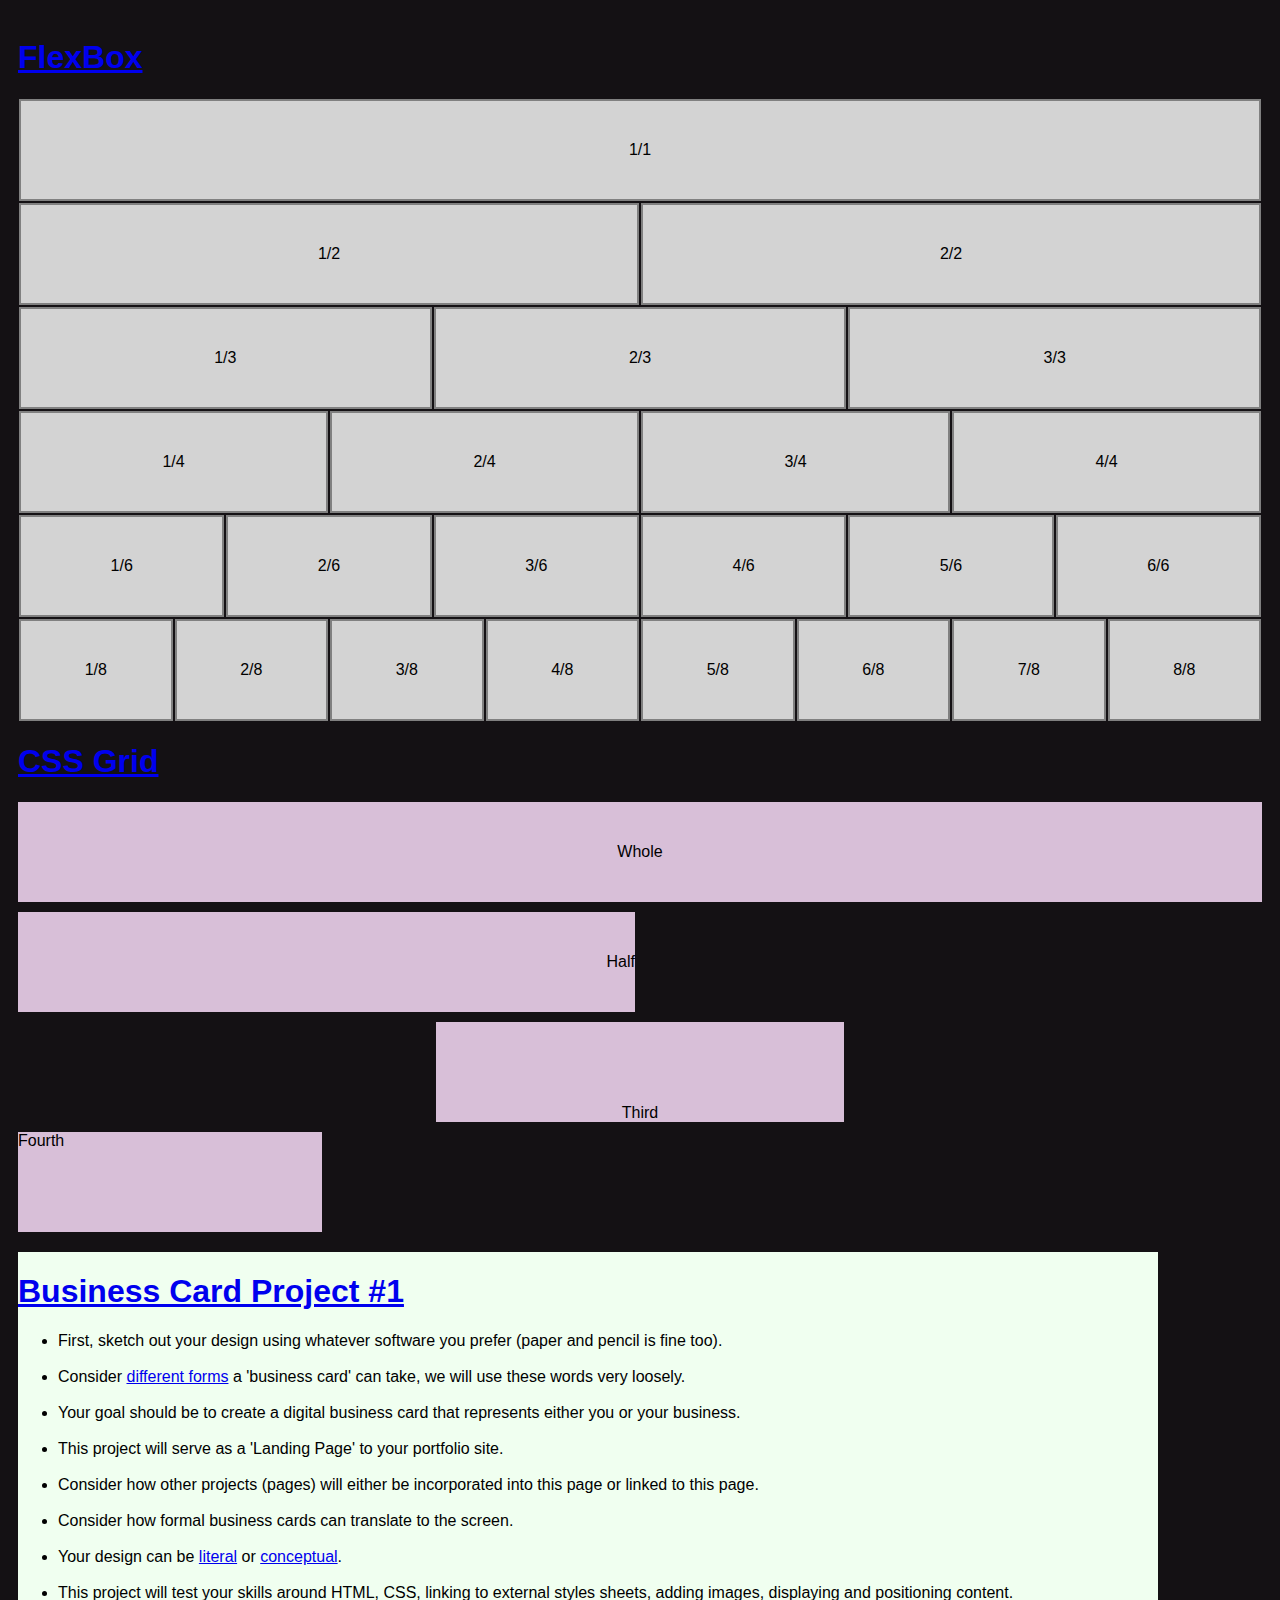
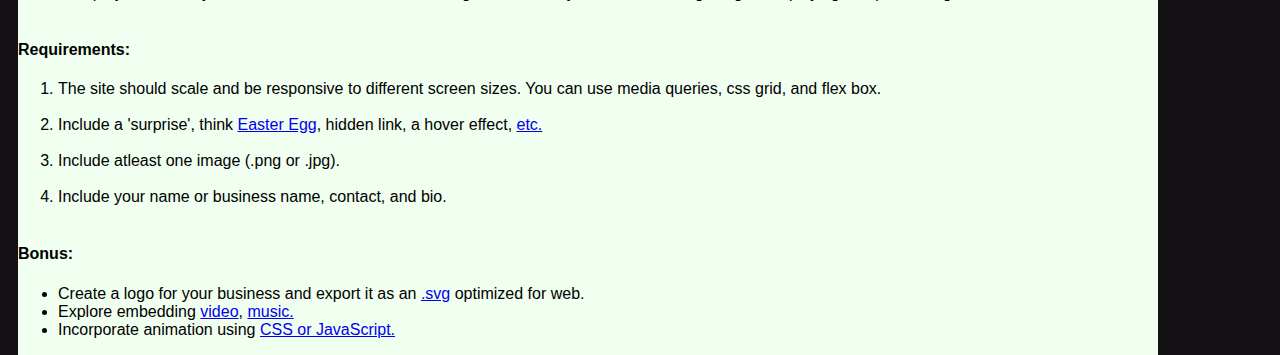
<file: week-3/index.html>
<!DOCTYPE html>
<html lang="en">
<head>
  <meta charset="UTF-8">
  <meta name="viewport" content="width=device-width, initial-scale=1.0">
  <meta http-equiv="X-UA-Compatible" content="ie=edge">
  <link rel="stylesheet" type="text/css" href="styles.css">
  <title>Flex Box Example</title>
</head>
<body>
  <h1><a href="https://css-tricks.com/snippets/css/a-guide-to-flexbox/">FlexBox</a></h1>
  <section>
    <div class="column">1/1</div>
  </section>

  <section>
    <div class="column">1/2</div>
    <div class="column">2/2</div>
  </section>

  <section>
    <div class="column">1/3</div>
    <div class="column">2/3</div>
    <div class="column">3/3</div>
  </section>
  
  <section>
    <div class="column">1/4</div>
    <div class="column">2/4</div>
    <div class="column">3/4</div>
    <div class="column">4/4</div>
  </section>
  
  <section>
    <div class="column">1/6</div>
    <div class="column">2/6</div>
    <div class="column">3/6</div>
    <div class="column">4/6</div>
    <div class="column">5/6</div>
    <div class="column">6/6</div>
  </section>

  <section>
    <div class="column">1/8</div>
    <div class="column">2/8</div>
    <div class="column">3/8</div>
    <div class="column">4/8</div>
    <div class="column">5/8</div>
    <div class="column">6/8</div>
    <div class="column">7/8</div>
    <div class="column">8/8</div>
  </section>
  
  <h1><a href="https://css-tricks.com/snippets/css/complete-guide-grid/">CSS Grid</a></h1>
  <div class="grid-container css-grid">
    <div class="item-span whole">Whole</div>
    <div class="item-span half">Half</div>
    <div class="item-span third">Third</div>
    <div class="item-span fourth">Fourth</div>
  </div>
  
  <div class="grid-container">
    <div class="item-span project-1">
      <h1 class="white"><a href="https://en.wikipedia.org/wiki/Business_card">Business Card Project #1</a></h1>
      <ul>
        <li>First, sketch out your design using whatever software you prefer (paper and pencil is fine too).</li><br>
        <li>Consider <a href="http://olia.lialina.work/">different forms</a> a 'business card' can take, we will use these words very loosely.</li><br>
        <li>Your goal should be to create a digital business card that represents either you or your business.</li><br>
        <li>This project will serve as a 'Landing Page' to your portfolio site.</li><br>
        <li>Consider how other projects (pages) will either be incorporated into this page or linked to this page.</li><br>
        <li>Consider how formal business cards can translate to the screen.</li><br>
        <li>Your design can be <a href="https://d2w9rnfcy7mm78.cloudfront.net/5340908/original_c29e7b99223dfa0de6ffd76ca20a42e9.jpg?1572026693?bc=0">literal</a> or <a href="https://d2w9rnfcy7mm78.cloudfront.net/1570088/original_faea15257825bb2814c3a38804c60cdb.jpg?1515184632?bc=1">conceptual</a>.</li><br>
        <li>This project will test your skills around HTML, CSS, linking to external styles sheets, adding images, displaying and positioning content.</li><br>
      </ul>
      <h4>Requirements:</h4>
      <ol>
        <li>The site should scale and be responsive to different screen sizes. You can use media queries, css grid, and flex box.</li><br>
        <li>Include a 'surprise', think <a href="https://en.wikipedia.org/wiki/Easter_egg_(media)">Easter Egg</a>, hidden link, a hover effect, <a href="https://ivanceras.github.io/svgbob-editor/">etc.</a></li><br>
        <li>Include atleast one image (.png or .jpg).</li><br>
        <li>Include your name or business name, contact, and bio.</li><br>
      </ol>
      <h4>Bonus:</h4>
      <ul>
        <li>Create a logo for your business and export it as an <a href="https://svgontheweb.com/">.svg</a> optimized for web.</li>
        <li>Explore embedding <a href="https://www.w3schools.com/html/html_youtube.asp">video</a>, <a href="https://www.w3schools.com/html/html5_audio.asp">music.</a></li>
        <li>Incorporate animation using <a href="http://tool.haha.services/">CSS or JavaScript.</a></li>
      </ul>
    </div>
  </div>
</body>
</html>
</file>
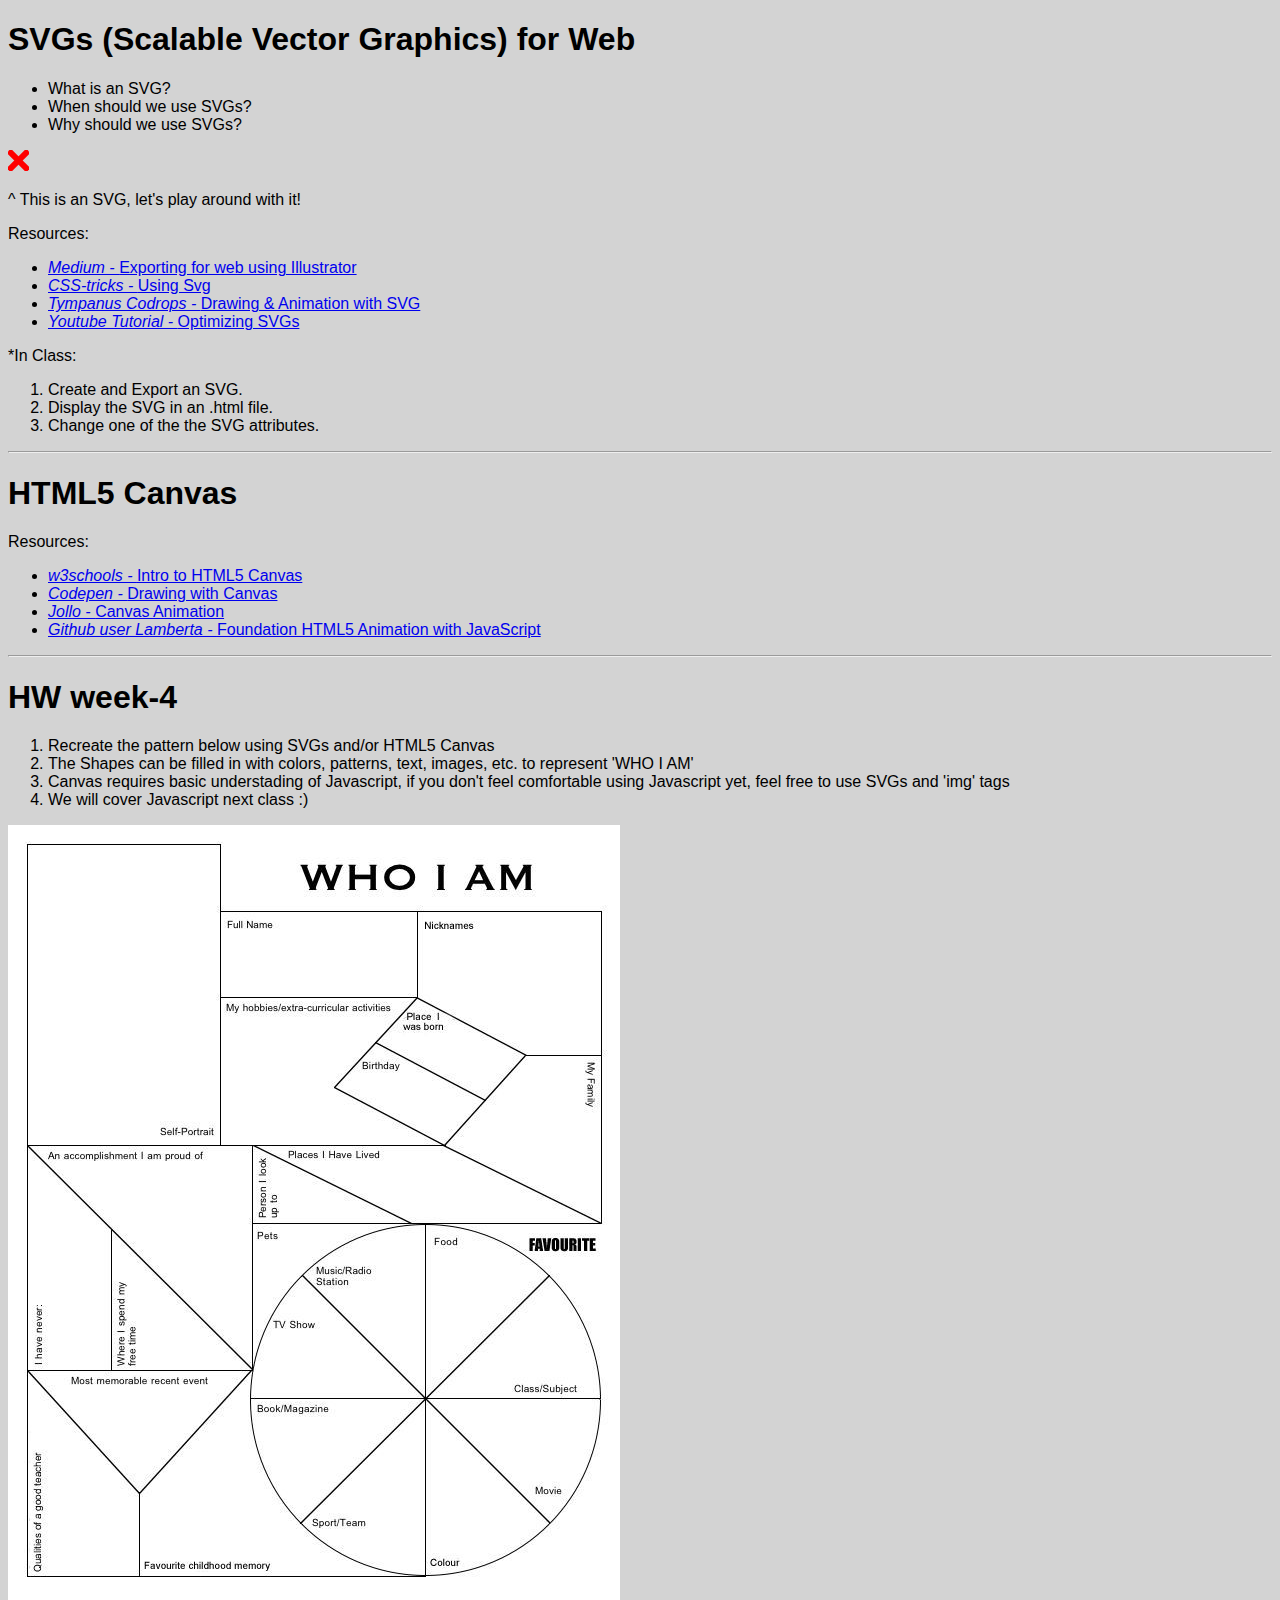
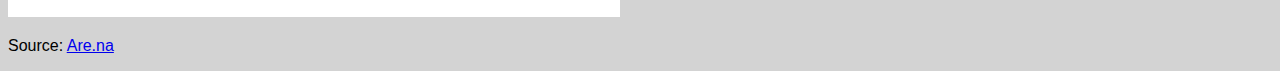
<file: week-4/index.html>
<!DOCTYPE html>
<html lang="en">
<head>
  <meta charset="UTF-8">
  <meta name="viewport" content="width=device-width, initial-scale=1.0">
  <title>Core Lab Week 4</title>
  <style>
    body {
      font-family:-apple-system, BlinkMacSystemFont, 'Segoe UI', Roboto, Oxygen, Ubuntu, Cantarell, 'Open Sans', 'Helvetica Neue', sans-serif;
      background-color: lightgrey;
    }
  </style>
</head>
<body>
  <div class="grid-container">
    <div class="grid-item">
      <h1>SVGs (Scalable Vector Graphics) for Web</h1>
      <ul>
        <li>What is an SVG?</li>
        <li>When should we use SVGs?</li>
        <li>Why should we use SVGs?</li>
      </ul>
      <div><img src="img/svg_x.svg"><p>^ This is an SVG, let's play around with it!</p></div>
      <p>Resources:</p>
      <ul>
        <li><a href="https://medium.com/@colinlord/how-to-export-svgs-for-the-web-from-illustrator-829bc1c841f6"><em>Medium - </em>Exporting for web using Illustrator</a></li>
        <li><a href="https://css-tricks.com/using-svg/"><em>CSS-tricks - </em>Using Svg</a></li>
        <li><a href="https://tympanus.net/Development/SVGDrawingAnimation/index3.html"><em>Tympanus Codrops - </em>Drawing & Animation with SVG</a></li>
        <li><a href="https://www.youtube.com/watch?v=IcCWUOuN7AI&t=132s"><em>Youtube Tutorial - </em> Optimizing SVGs</a></li>
      </ul>
      <p>*In Class:</p>
      <ol>
        <li>Create and Export an SVG.</li>
        <li>Display the SVG in an .html file.</li>
        <li>Change one of the the SVG attributes.</li>
      </ol>
    </div>
    <hr>
    <div class="grid-item">
      <h1>HTML5 Canvas</h1>
      <p>Resources:</p>
      <ul>
        <li><a href="https://www.w3schools.com/html/html5_canvas.asp"><em>w3schools - </em>Intro to HTML5 Canvas</a></li>
        <li><a href="https://codepen.io/zsolt555/pen/rpPXOB"><em>Codepen - </em>Drawing with Canvas</a></li>
        <li><a href="http://jollo.org/LNT/home/fanfare/ae/nscrobla.html"><em>Jollo - </em>Canvas Animation</a></li>
        <li><a href="http://lamberta.github.io/html5-animation/"><em>Github user Lamberta - </em>Foundation HTML5 Animation with JavaScript</a></li>
      </ul>
    </div>
    <hr>
    <div class="grid-item">
      <h1>HW week-4</h1>
      <ol>
        <li>Recreate the pattern below using SVGs and/or HTML5 Canvas</li>
        <li>The Shapes can be filled in with colors, patterns, text, images, etc. to represent 'WHO I AM'</li>
        <li>Canvas requires basic understading of Javascript, if you don't feel comfortable using Javascript yet, feel free to use SVGs and 'img' tags</li>
        <li>We will cover Javascript next class :)</li>
      </ol>
      <img src="img/who_i_am.jpg" alt="who_i_am">
      <p>Source: <a href="https://www.are.na/block/1283891">Are.na</a></p>
    </div>
  </div>
</body>
</html>
</file>
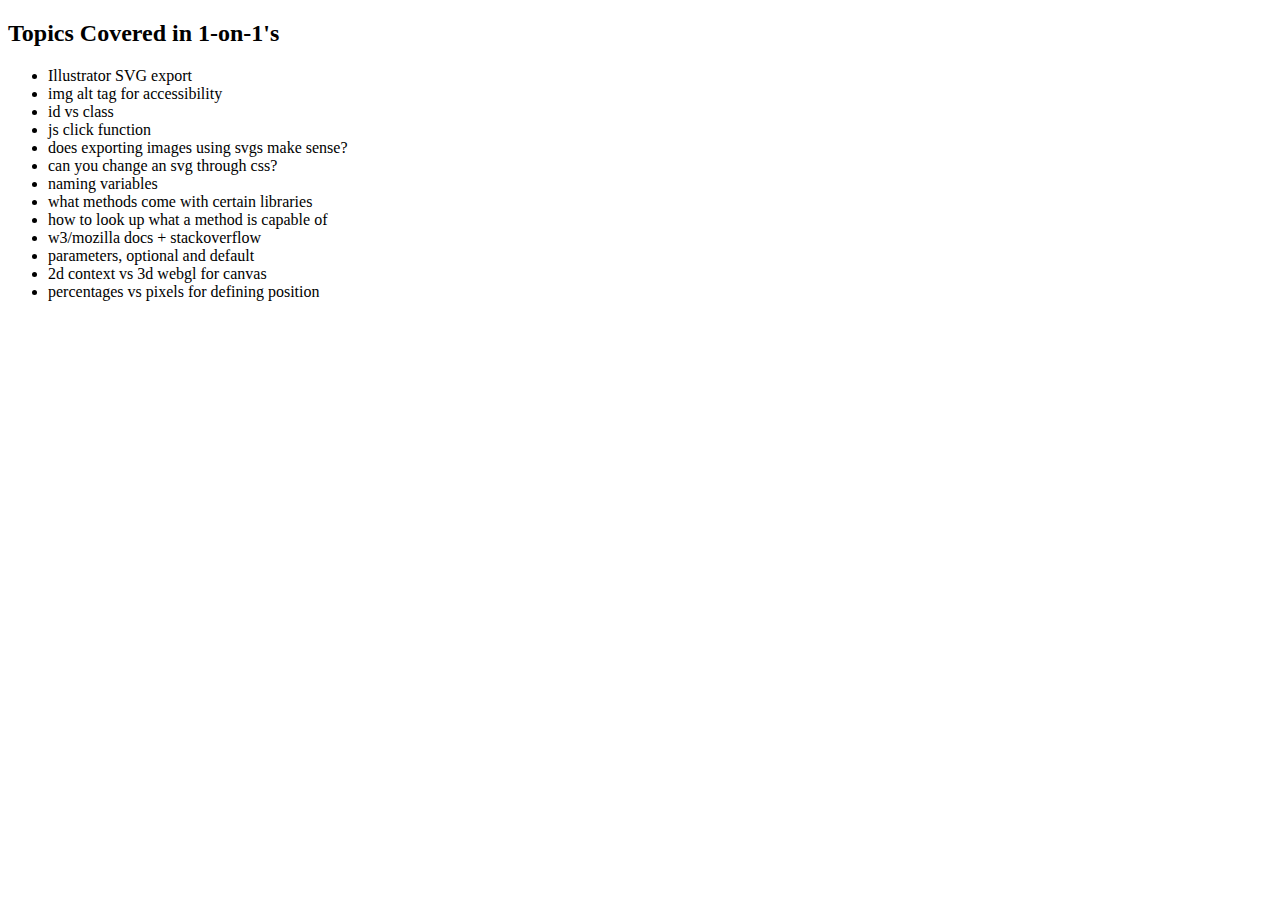
<file: week-5/index.html>
<!DOCTYPE html>
<html lang="en">
<head>
  <meta charset="UTF-8">
  <meta name="viewport" content="width=device-width, initial-scale=1.0">
  <title>week-5 1-on-1's</title>
</head>
<body>
  <h2>Topics Covered in 1-on-1's</h2>
  <ul>
    <li>Illustrator SVG export</li>
    <li>img alt tag for accessibility</li>
    <li>id vs class</li>
    <li>js click function</li>
    <li>does exporting images using svgs make sense?</li>
    <li>can you change an svg through css?</li>
    <li>naming variables</li>
    <li>what methods come with certain libraries</li>
    <li>how to look up what a method is capable of</li>
    <li>w3/mozilla docs + stackoverflow</li>
    <li>parameters, optional and default</li>
    <li>2d context vs 3d webgl for canvas</li>
    <li>percentages vs pixels for defining position</li>
  </ul>
</body>
</html>
</file>
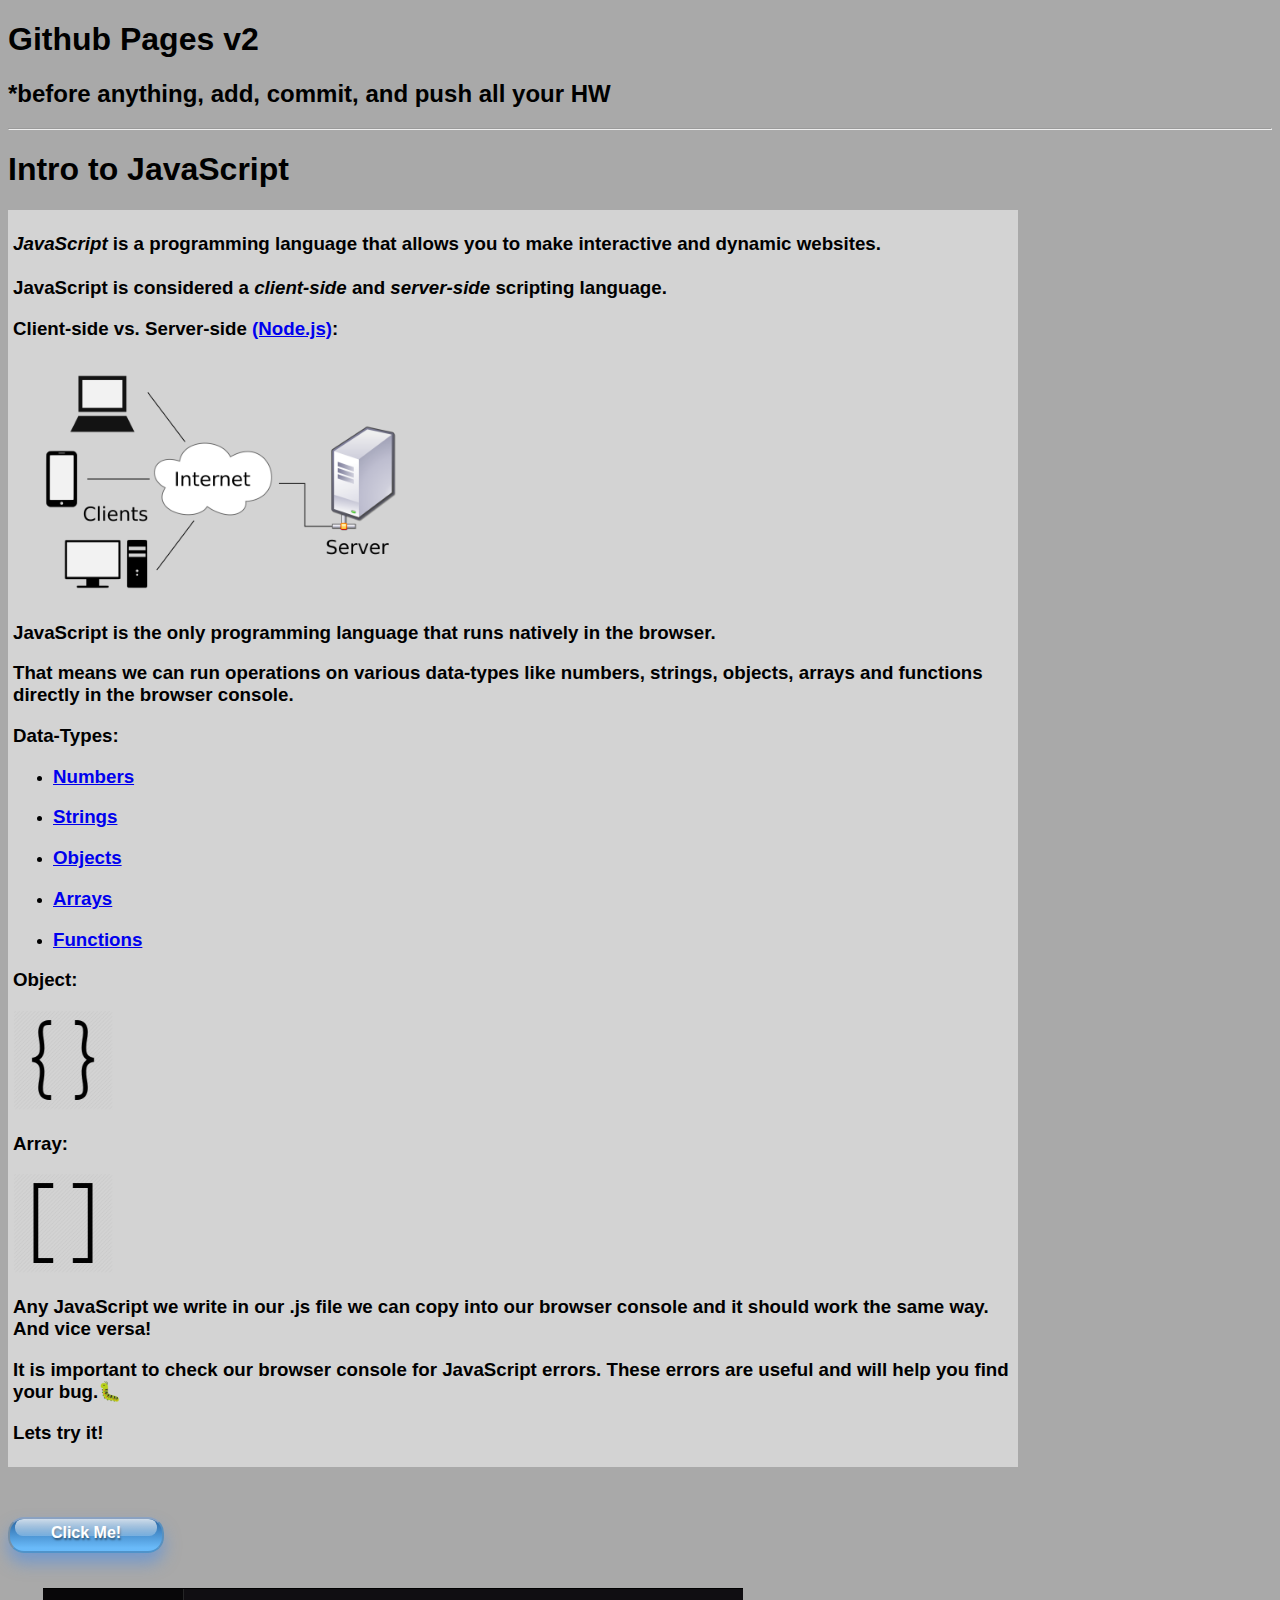
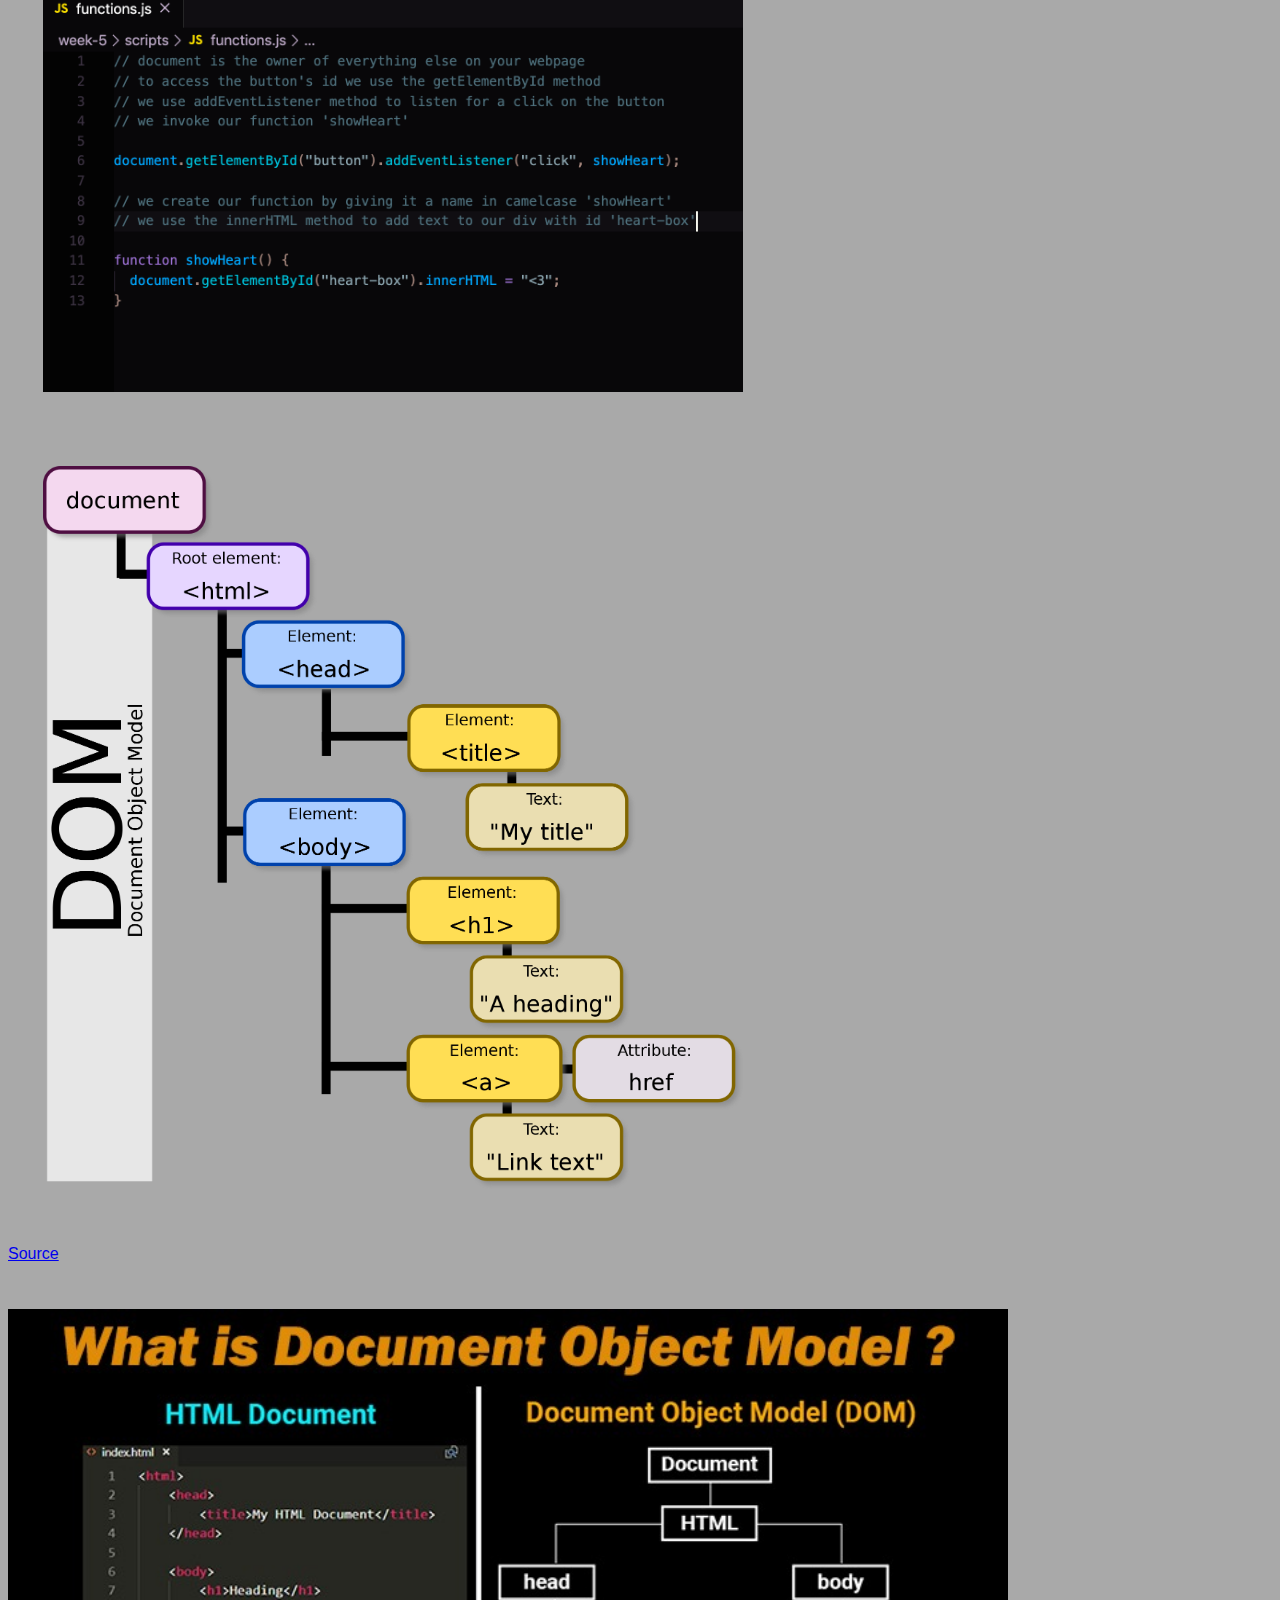
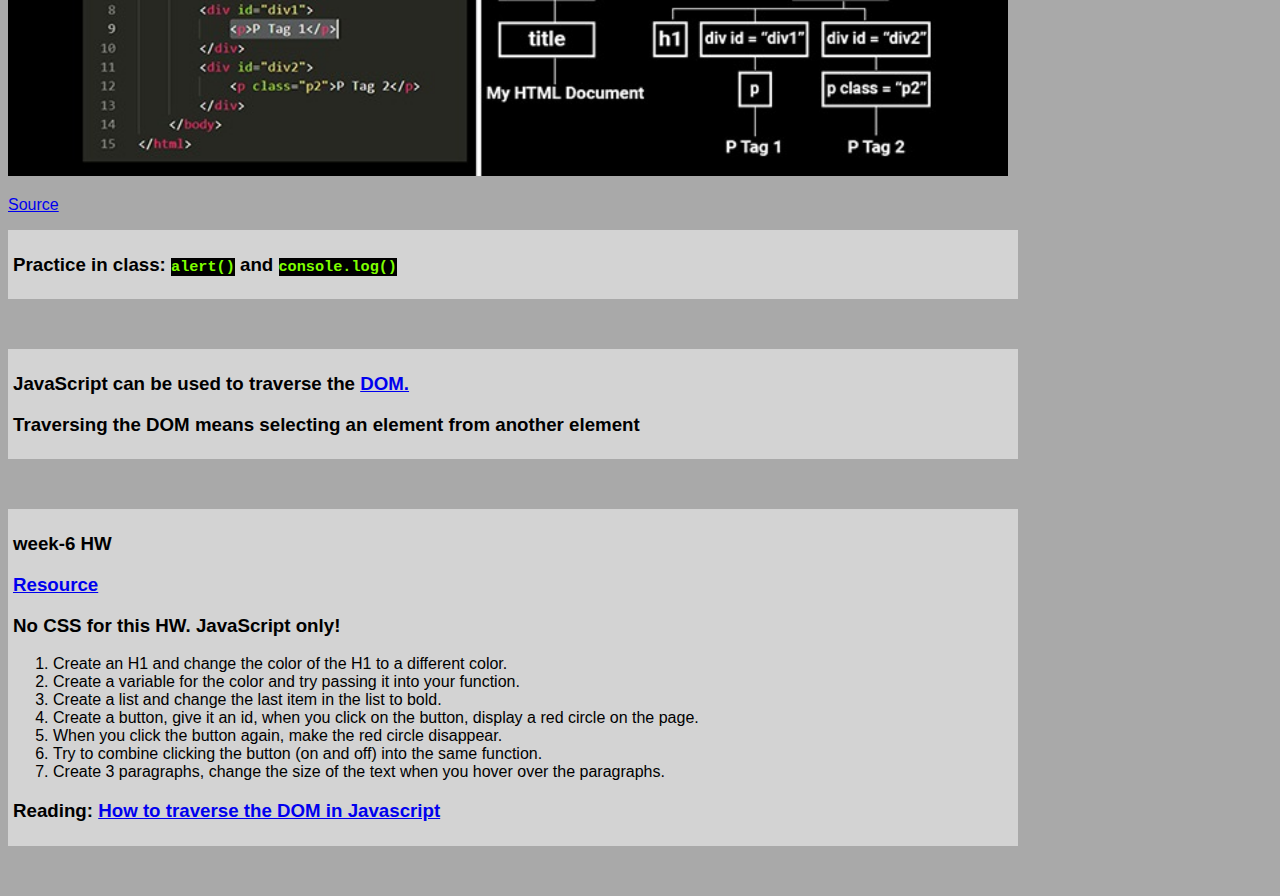
<file: week-6/index.html>
<!DOCTYPE html>
<html lang="en">
<head>
  <meta charset="UTF-8">
  <meta name="viewport" content="width=device-width, initial-scale=1.0">
  <title>week-6</title>
  <link rel="stylesheet" href="css/styles.css">
</head>
<body>
  <div class="grid">
    <div class="grid-item">
      <h1>Github Pages v2</h1>
      <h2>*before anything, add, commit, and push all your HW</h2>
      <hr>
      <h1>Intro to JavaScript</h1>
    </div>
    <div class="grid-item text">
      <h3><em>JavaScript</em> is a programming language that allows you to make interactive and dynamic websites.<br><br>JavaScript is considered a <em>client-side</em> and <em>server-side</em> scripting language.<h3>
      <h3>Client-side vs. Server-side <a href="https://nodejs.org/en/">(Node.js)</a>: </h3>
      <div><img class="img-small" src="images/client-server.png" alt="client-server"></div>
      <h3>JavaScript is the only programming language that runs natively in the browser.</h3>
      <h3>That means we can run operations on various data-types like numbers, strings, objects, arrays and functions directly in the browser console.</h3>
      <h3>Data-Types:</h3>
      <ul>
        <li><h3><a href="https://www.w3schools.com/js/js_numbers.asp">Numbers</a></h3></li>
        <li><h3><a href="https://www.w3schools.com/js/js_strings.asp">Strings</a></h3></li>
        <li><h3><a href="https://www.w3schools.com/js/js_objects.asp">Objects</a></h3></li>
        <li><h3><a href="https://www.w3schools.com/js/js_arrays.asp">Arrays</a></h3></li>
        <li><h3><a href="https://www.w3schools.com/js/js_functions.asp">Functions</a></h3></li>
      </ul>
      <h3>Object:</h3> 
      <img class="img-tiny" src="images/curly-braces.png">
      <h3>Array:</h3>
      <img class="img-tiny" src="images/array-brackets.png">
      <h3>Any JavaScript we write in our .js file we can copy into our browser console and it should work the same way. And vice versa!</h3>
      <h3>It is important to check our browser console for JavaScript errors. These errors are useful and will help you find your bug.🐛</h3>
      <h3>Lets try it!</h3>
    </div>
    <div class="grid-item">
      <div class="button aqua" id="button">	
        <div class="glare"></div>
        Click Me!
      </div>
    </div>
    <div class="grid-item">
      <div id="heart-box"></div>
    </div>
    <div clss="grid-item">
      <img class="img-medium" src="images/button-on-click.png">
      <img class="img-medium" src="images/dom-model.png" alt="dom-model">
      <p><a href="https://en.wikipedia.org/wiki/Document_Object_Model">Source</a></p>
      <img class="img-large" src="images/html-v-dom.jpg" alt="html-vs-dom">
      <p><a href="https://simplesnippets.tech/what-is-document-object-modeldom-how-js-interacts-with-dom/">Source</a></p>
    </div>
    <div class="grid-item text">
      <p><h3>Practice in class: <code>alert()</code> and <code>console.log()</code></h3></p>
    </div>
  </div>
  <div class="grid-item text">
    <h3>JavaScript can be used to traverse the <a href="https://www.w3schools.com/js/js_htmldom.asp">DOM.</a><h3>
    <h3>Traversing the DOM means selecting an element from another element</h3>
  </div>
  <div class="grid-item text">
    <h3>week-6 HW<h3>
    <h3><a href="https://www.w3schools.com/js/js_intro.asp">Resource</a></h3>
    <h3>No CSS for this HW. JavaScript only!</h3>
    <ol>
      <li>Create an H1 and change the color of the H1 to a different color.</li>
      <li>Create a variable for the color and try passing it into your function.</li>
      <li>Create a list and change the last item in the list to bold.</li>
      <li>Create a button, give it an id, when you click on the button, display a red circle on the page.</li>
      <li>When you click the button again, make the red circle disappear.</li>
      <li>Try to combine clicking the button (on and off) into the same function.</li>
      <li>Create 3 paragraphs, change the size of the text when you hover over the paragraphs.</li>
    </ol>
    <h3>Reading: <a href="https://medium.com/javascript-in-plain-english/how-to-traverse-the-dom-in-javascript-d6555c335b4e">How to traverse the DOM in Javascript</a></h3>
  </div>
  <script src="scripts/functions.js"></script>
</body>
</html>
</file>
<file: css/style.css>
body {
  font-family:-apple-system, BlinkMacSystemFont, 'Segoe UI', Roboto, Oxygen, Ubuntu, Cantarell, 'Open Sans', 'Helvetica Neue', sans-serif;
  background-color:darkgrey;
}

a {
  text-decoration: none;
  color:rgb(79, 244, 106);
}

.grid-container {
  display: grid;
  grid-template-columns: repeat(12, 1fr);
  grid-gap: 10px;
}

.grid-item-lab {
  grid-column: 1/7;
}

.grid-item-studio {
  grid-column: 7/13;
}
</file>
<file: week-2/styles.css>
h1 {
  color: red;
}

code {
  background-color: black;
  color: chartreuse;
}

body {
  background-color: lightgrey;
  font-family:-apple-system, BlinkMacSystemFont, 'Segoe UI', Roboto, Oxygen, Ubuntu, Cantarell, 'Open Sans', 'Helvetica Neue', sans-serif;
}

img {
  max-width: 100%;
  max-height: 100%;
  display: block;
}

.image-medium {
  height: 430px;
}

.row {
  display:flex;
  .col {
    flex:1;
    &:last-child {
      margin-left: 1em;
    }
  }
}

/* accordion drop down */

.accordion {
  background-color: #eee;
  color: #444;
  cursor: pointer;
  padding: 18px;
  width: 53%;
  border: none;
  text-align: left;
  outline: none;
  font-size: 15px;
  transition: 0.4s;
}

.active, .accordion:hover {
  background-color: #ccc; 
}

.panel {
  padding: 0 18px;
  display: none;
  background-color: rgba(126,113,202,0.2);
  overflow: hidden;
  width: 60%;
}

.hw-layout {
  border: 1px solid black;
  margin: 20px;
  width: max-content;
}
</file>
<file: week-3/styles.css>
/* Flex Box Example */

section {
  max-width: 100%;
  margin: 0 auto;
  display: flex;
}

.column {
  margin: 1px;
  flex-grow: 1;
  flex-shrink: 1;
  flex-basis: 0;
}

  
html, body {
  height: 100%;
  box-sizing: border-box;
}

body {
  font-family:-apple-system, BlinkMacSystemFont, 'Segoe UI', Roboto, Oxygen, Ubuntu, Cantarell, 'Open Sans', 'Helvetica Neue', sans-serif;
  padding: 10px;
  background:rgb(20, 17, 20);
}

.column {
  padding: 40px 0;
  background-color: lightgrey;
  text-align: center;
  border: 2px solid grey;
}

/* CSS Grid Example */

.grid-container {
  display: grid;
  grid-template-columns: repeat(12, 1fr);
  grid-gap: 10px;
}

.css-grid {
  margin-bottom: 20px;
}

.item-span {
  background-color: thistle;
  height: 100px;
}

.whole {
  grid-column: 1/13;
  display: flex;
  justify-content: space-around;
  align-items: center;
}

.half {
  grid-column: 1/7;
  display: flex;
  justify-content: flex-end;
  align-items: center;
}

.third {
  grid-column: 5/9;
  display: flex;
  justify-content: space-evenly;
  align-items: flex-end;
}

.fourth {
  grid-column: 1/4;
  display: flex;
  justify-content: flex-start;
  align-self: flex-start;
}

.green {
  color: greenyellow;
}

.white {
  color: whitesmoke;
}

.resources li a {
  color: white;
}

.project-1{
  height: 100%;
  grid-column: 1/12;
  background-color: honeydew;
}
</file>
<file: week-6/css/styles.css>
body {
  font-family:"Helvetica";
  background-color:darkgrey;
}

code {
  background-color: black;
  color: chartreuse;
}

.button {
  width: 120px;
  height: 24px;
  padding: 5px 16px 3px;
  -webkit-border-radius: 16px;
  -moz-border-radius: 16px;
  border: 2px solid #ccc;
  position: relative;
	
  /* Label */
  font-family: Lucida Sans, Helvetica, sans-serif;
  font-weight: 800;
  color: #fff;
  text-shadow: rgba(10, 10, 10, 0.5) 1px 2px 2px;
  text-align: center;
  vertical-align: middle;
  white-space: nowrap;
  text-overflow: ellipsis; 
  overflow: hidden;
}

.aqua {
  background-color: rgba(60, 132, 198, 0.8);
  background-image: -webkit-gradient(linear, 0% 0%, 0% 90%, from(rgba(28, 91, 155, 0.8)), to(rgba(108, 191, 255, .9)));
  border-top-color: #8ba2c1;
  border-right-color: #5890bf;
  border-bottom-color: #4f93ca;
  border-left-color: #768fa5;	
  -webkit-box-shadow: rgba(66, 140, 240, 0.5) 0px 10px 16px;
  -moz-box-shadow: rgba(66, 140, 240, 0.5) 0px 10px 16px; /* FF 3.5+ */
}

.button .glare {
  position: absolute;
  top: 0;
  left: 5px;
  -webkit-border-radius: 8px;
  -moz-border-radius: 8px;
  height: 1px;
  width: 142px;
  padding: 8px 0;
  background-color: rgba(255, 255, 255, 0.25);
  background-image: -webkit-gradient(linear, 0% 0%, 0% 95%, from(rgba(255, 255, 255, 0.7)), to(rgba(255, 255, 255, 0)));
}

.img-tiny {
  width:100px;
}

.img-small {
  width: 400px;
}

.img-medium {
  width: 700px;
  padding: 35px;
}

.img-large {
  width: 1000px;
  margin-top: 30px;
}

#heart-box{
  font-size: 24px;
}

.grid-item.text {
  background-color: lightgray;
  width: 1000px;
  height: auto;
  margin-bottom: 50px;
  padding: 5px;
}
</file>
